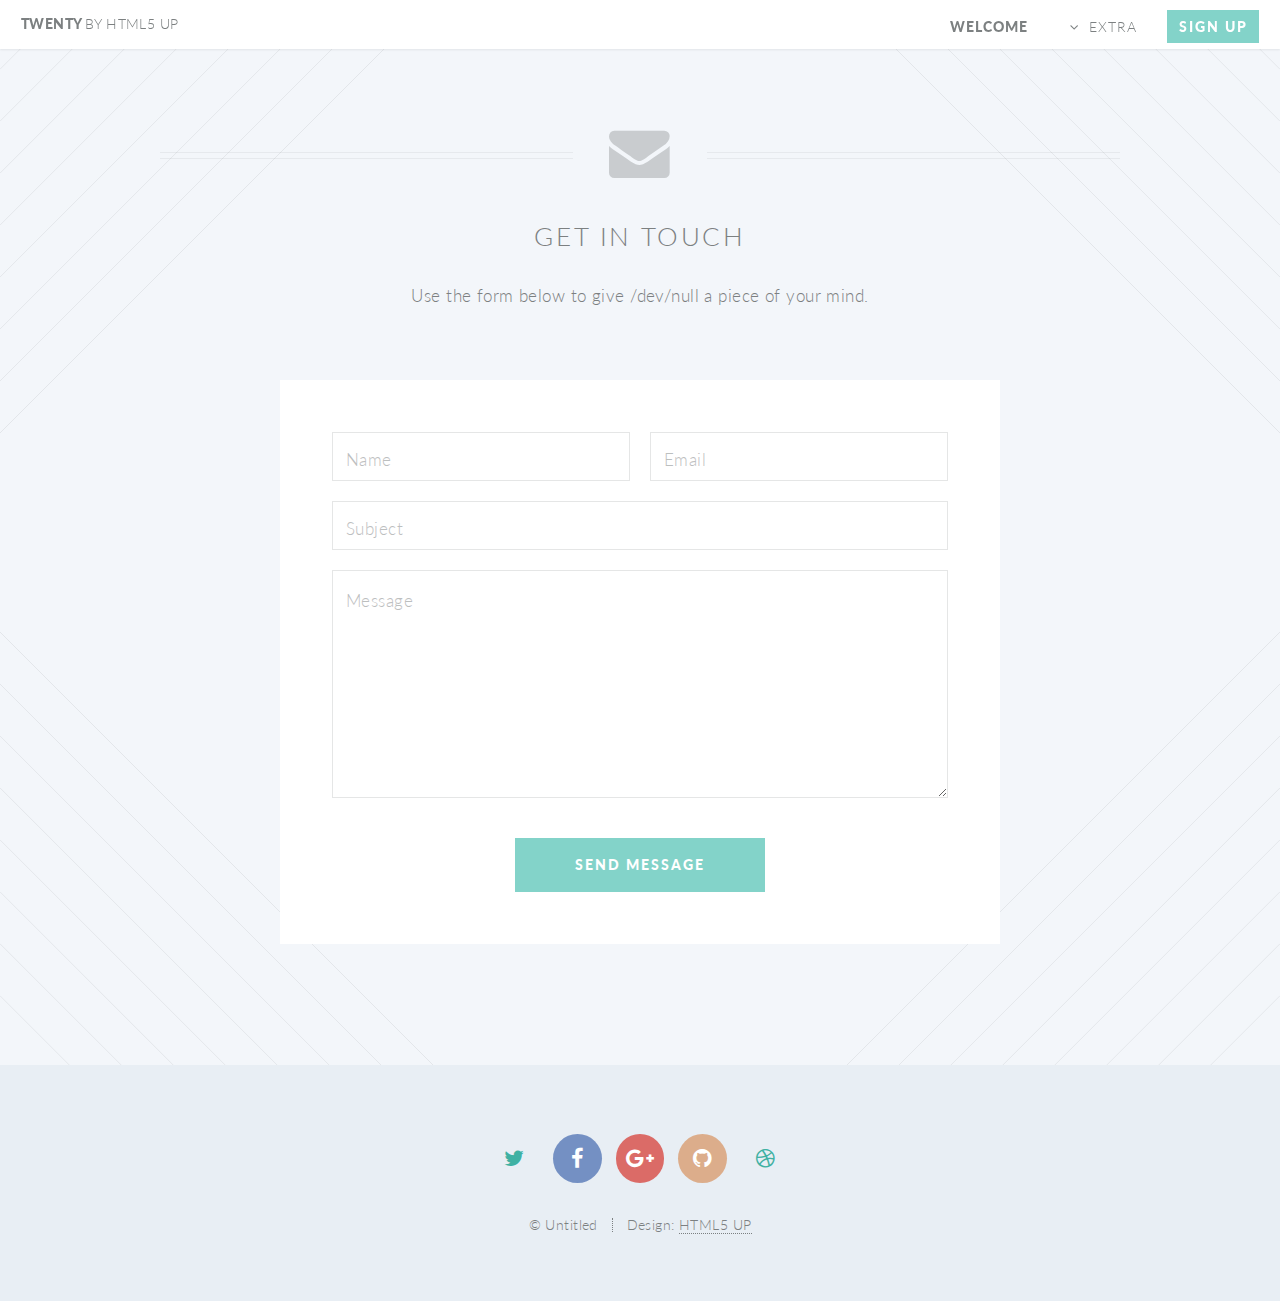
<file: contact.html>
<!DOCTYPE HTML>
<!--
	Twenty by HTML5 UP
	html5up.net | @ajlkn
	Free for personal and commercial use under the CCA 3.0 license (html5up.net/license)
-->
<html>
	<head>
		<title>Contact - Twenty by HTML5 UP</title>
		<meta charset="utf-8" />
		<meta name="viewport" content="width=device-width, initial-scale=1" />
		<!--[if lte IE 8]><script src="assets/js/ie/html5shiv.js"></script><![endif]-->
		<link rel="stylesheet" href="assets/css/main.css" />
		<!--[if lte IE 8]><link rel="stylesheet" href="assets/css/ie8.css" /><![endif]-->
		<!--[if lte IE 9]><link rel="stylesheet" href="assets/css/ie9.css" /><![endif]-->
	</head>
	<body class="contact">
		<div id="page-wrapper">

			<!-- Header -->
				<header id="header">
					<h1 id="logo"><a href="index.html">Twenty <span>by HTML5 UP</span></a></h1>
					<nav id="nav">
						<ul>
							<li class="current"><a href="index.html">Welcome</a></li>
							<li class="submenu">
								<a href="#">Extra</a>
								<ul>
									<li><a href="left-sidebar.html">Hobbies</a></li>
									<li><a href="right-sidebar.html">Right Sidebar</a></li>
								</ul>
							</li>
							<li><a href="#" class="button special">Sign Up</a></li>
						</ul>
					</nav>
				</header>

			<!-- Main -->
				<article id="main">

					<header class="special container">
						<span class="icon fa-envelope"></span>
						<h2><!--[-->Get In Touch<!--]--></h2>
						<p><!--[-->Use the form below to give /dev/null a piece of your mind.<!--]--></p>
					</header>

					<!-- One -->
						<section class="wrapper style4 special container 75%">

							<!-- Content -->
								<div class="content">
									<form>
										<div class="row 50%">
											<div class="6u 12u(mobile)">
												<input type="text" name="name" placeholder="Name" />
											</div>
											<div class="6u 12u(mobile)">
												<input type="text" name="email" placeholder="Email" />
											</div>
										</div>
										<div class="row 50%">
											<div class="12u">
												<input type="text" name="subject" placeholder="Subject" />
											</div>
										</div>
										<div class="row 50%">
											<div class="12u">
												<textarea name="message" placeholder="Message" rows="7"></textarea>
											</div>
										</div>
										<div class="row">
											<div class="12u">
												<ul class="buttons">
													<li><input type="submit" class="special" value="Send Message" /></li>
												</ul>
											</div>
										</div>
									</form>
								</div>

						</section>

				</article>

			<!-- Footer -->
				<footer id="footer">

					<ul class="icons">
						<li><a href="#" class="icon circle fa-twitter"><span class="label">Twitter</span></a></li>
						<li><a href="#" class="icon circle fa-facebook"><span class="label">Facebook</span></a></li>
						<li><a href="#" class="icon circle fa-google-plus"><span class="label">Google+</span></a></li>
						<li><a href="#" class="icon circle fa-github"><span class="label">Github</span></a></li>
						<li><a href="#" class="icon circle fa-dribbble"><span class="label">Dribbble</span></a></li>
					</ul>

					<ul class="copyright">
						<li>&copy; Untitled</li><li>Design: <a href="http://html5up.net">HTML5 UP</a></li>
					</ul>

				</footer>

		</div>

		<!-- Scripts -->
			<script src="assets/js/jquery.min.js"></script>
			<script src="assets/js/jquery.dropotron.min.js"></script>
			<script src="assets/js/jquery.scrolly.min.js"></script>
			<script src="assets/js/jquery.scrollgress.min.js"></script>
			<script src="assets/js/skel.min.js"></script>
			<script src="assets/js/util.js"></script>
			<!--[if lte IE 8]><script src="assets/js/ie/respond.min.js"></script><![endif]-->
			<script src="assets/js/main.js"></script>

	</body>
</html>
</file>
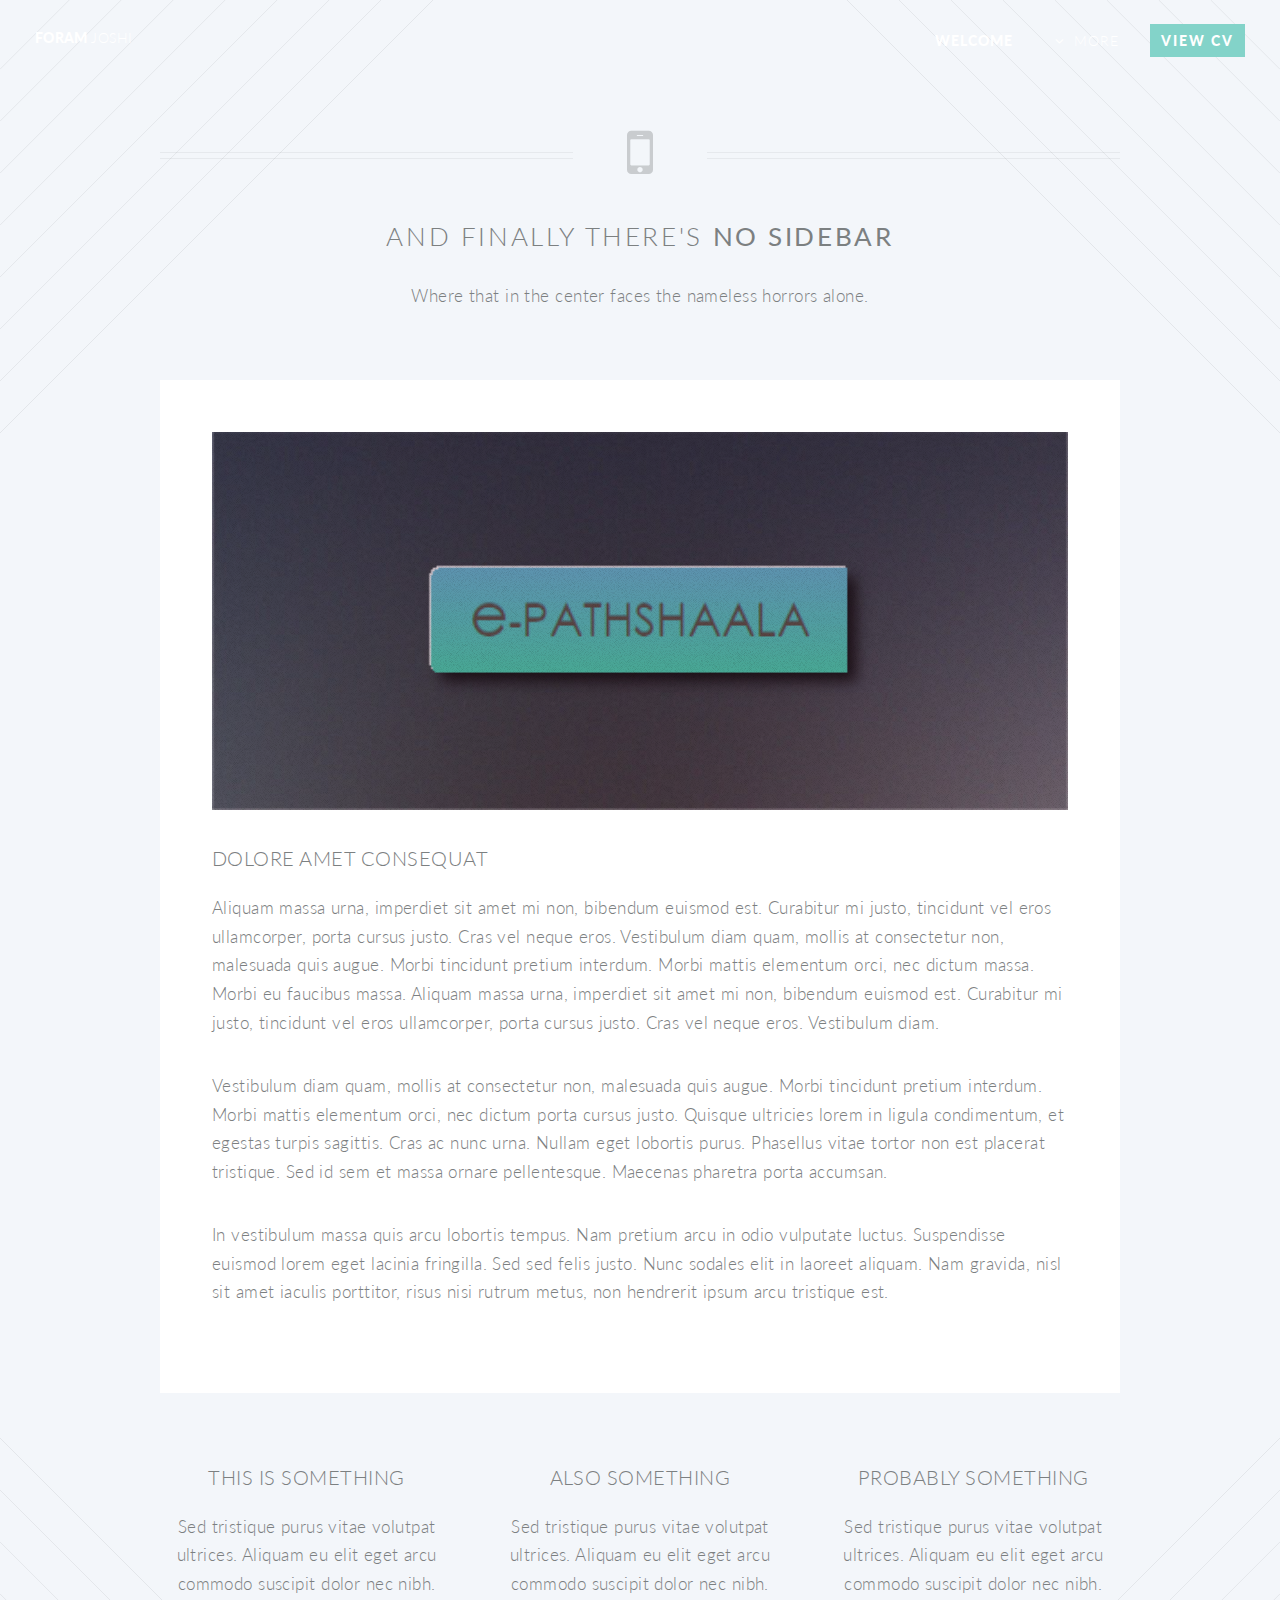
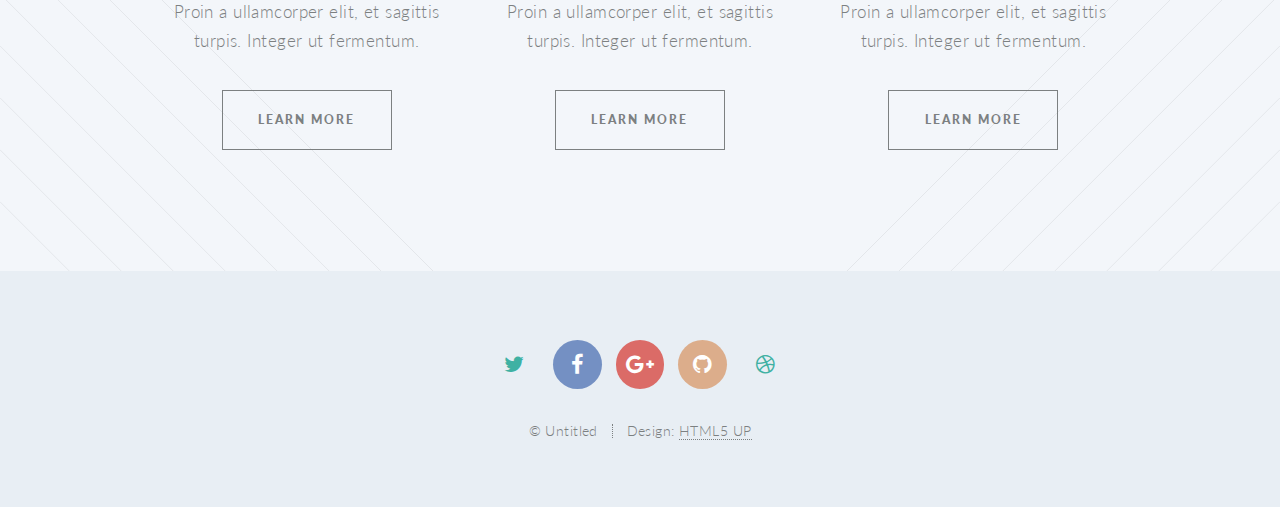
<file: no-sidebar.html>
<!DOCTYPE HTML>
<!--
	Twenty by HTML5 UP
	html5up.net | @ajlkn
	Free for personal and commercial use under the CCA 3.0 license (html5up.net/license)
-->
<html>
	<head>
		<title>FJ</title>
		<meta charset="utf-8" />
		<meta name="viewport" content="width=device-width, initial-scale=1" />
		<!--[if lte IE 8]><script src="assets/js/ie/html5shiv.js"></script><![endif]-->
		<link rel="stylesheet" href="assets/css/main.css" />
		<!--[if lte IE 8]><link rel="stylesheet" href="assets/css/ie8.css" /><![endif]-->
		<!--[if lte IE 9]><link rel="stylesheet" href="assets/css/ie9.css" /><![endif]-->
	</head>
	<body class="no-sidebar">
		<div id="page-wrapper">

			<!-- Header -->
				<header id="header" class="alt">
					<h1 id="logo"><a href="index.html">Foram <span>Joshi</span></a></h1>
					<nav id="nav">
						<ul>
							<li class="current"><a href="index.html">Welcome</a></li>
							<li class="submenu">
								<a href="#">More</a>
								<ul>
									<li><a href="left-sidebar.html">Hobbies</a></li>
									<li><a href="#contact">Contact</a></li>
								</ul>
							</li>
							<li><a href="cv.pdf" target="_blank" class="button special">View CV</a></li>
						</ul>
					</nav>
				</header>
			<!-- Main -->
				<article id="main">

					<header class="special container">
						<span class="icon fa-mobile"></span>
						<h2><!--[-->And finally there's<!--]--> <strong><!--[-->No Sidebar<!--]--></strong></h2>
						<p><!--[-->Where that in the center faces the nameless horrors alone.<!--]--></p>
					</header>

					<!-- One -->
						<section class="wrapper style4 container">

							<!-- Content -->
								<div class="content">
									<section>
										<a href="#" class="image featured"><img src="images/pic04.jpg" alt="" /></a>
										<header>
											<h3>Dolore Amet Consequat</h3>
										</header>
										<p>Aliquam massa urna, imperdiet sit amet mi non, bibendum euismod est. Curabitur mi justo, tincidunt vel eros ullamcorper, porta cursus justo. Cras vel neque eros. Vestibulum diam quam, mollis at consectetur non, malesuada quis augue. Morbi tincidunt pretium interdum. Morbi mattis elementum orci, nec dictum massa. Morbi eu faucibus massa. Aliquam massa urna, imperdiet sit amet mi non, bibendum euismod est. Curabitur mi justo, tincidunt vel eros ullamcorper, porta cursus justo. Cras vel neque eros. Vestibulum diam.</p>
										<p>Vestibulum diam quam, mollis at consectetur non, malesuada quis augue. Morbi tincidunt pretium interdum. Morbi mattis elementum orci, nec dictum porta cursus justo. Quisque ultricies lorem in ligula condimentum, et egestas turpis sagittis. Cras ac nunc urna. Nullam eget lobortis purus. Phasellus vitae tortor non est placerat tristique. Sed id sem et massa ornare pellentesque. Maecenas pharetra porta accumsan. </p>
										<p>In vestibulum massa quis arcu lobortis tempus. Nam pretium arcu in odio vulputate luctus. Suspendisse euismod lorem eget lacinia fringilla. Sed sed felis justo. Nunc sodales elit in laoreet aliquam. Nam gravida, nisl sit amet iaculis porttitor, risus nisi rutrum metus, non hendrerit ipsum arcu tristique est.</p>
									</section>
								</div>

						</section>

					<!-- Two -->
						<section class="wrapper style1 container special">
							<div class="row">
								<div class="4u 12u(narrower)">

									<section>
										<header>
											<h3><!--[-->This is Something<!--]--></h3>
										</header>
										<p>Sed tristique purus vitae volutpat ultrices. Aliquam eu elit eget arcu commodo suscipit dolor nec nibh. Proin a ullamcorper elit, et sagittis turpis. Integer ut fermentum.</p>
										<footer>
											<ul class="buttons">
												<li><a href="#" class="button small">Learn More</a></li>
											</ul>
										</footer>
									</section>

								</div>
								<div class="4u 12u(narrower)">

									<section>
										<header>
											<h3><!--[-->Also Something<!--]--></h3>
										</header>
										<p>Sed tristique purus vitae volutpat ultrices. Aliquam eu elit eget arcu commodo suscipit dolor nec nibh. Proin a ullamcorper elit, et sagittis turpis. Integer ut fermentum.</p>
										<footer>
											<ul class="buttons">
												<li><a href="#" class="button small">Learn More</a></li>
											</ul>
										</footer>
									</section>

								</div>
								<div class="4u 12u(narrower)">

									<section>
										<header>
											<h3><!--[-->Probably Something<!--]--></h3>
										</header>
										<p>Sed tristique purus vitae volutpat ultrices. Aliquam eu elit eget arcu commodo suscipit dolor nec nibh. Proin a ullamcorper elit, et sagittis turpis. Integer ut fermentum.</p>
										<footer>
											<ul class="buttons">
												<li><a href="#" class="button small">Learn More</a></li>
											</ul>
										</footer>
									</section>

								</div>
							</div>
						</section>

				</article>

			<!-- Footer -->
				<footer id="footer">

					<ul class="icons">
						<li><a href="#" class="icon circle fa-twitter"><span class="label">Twitter</span></a></li>
						<li><a href="#" class="icon circle fa-facebook"><span class="label">Facebook</span></a></li>
						<li><a href="#" class="icon circle fa-google-plus"><span class="label">Google+</span></a></li>
						<li><a href="#" class="icon circle fa-github"><span class="label">Github</span></a></li>
						<li><a href="#" class="icon circle fa-dribbble"><span class="label">Dribbble</span></a></li>
					</ul>

					<ul class="copyright">
						<li>&copy; Untitled</li><li>Design: <a href="http://html5up.net">HTML5 UP</a></li>
					</ul>

				</footer>

		</div>

		<!-- Scripts -->
			<script src="assets/js/jquery.min.js"></script>
			<script src="assets/js/jquery.dropotron.min.js"></script>
			<script src="assets/js/jquery.scrolly.min.js"></script>
			<script src="assets/js/jquery.scrollgress.min.js"></script>
			<script src="assets/js/skel.min.js"></script>
			<script src="assets/js/util.js"></script>
			<!--[if lte IE 8]><script src="assets/js/ie/respond.min.js"></script><![endif]-->
			<script src="assets/js/main.js"></script>

	</body>
</html>
</file>
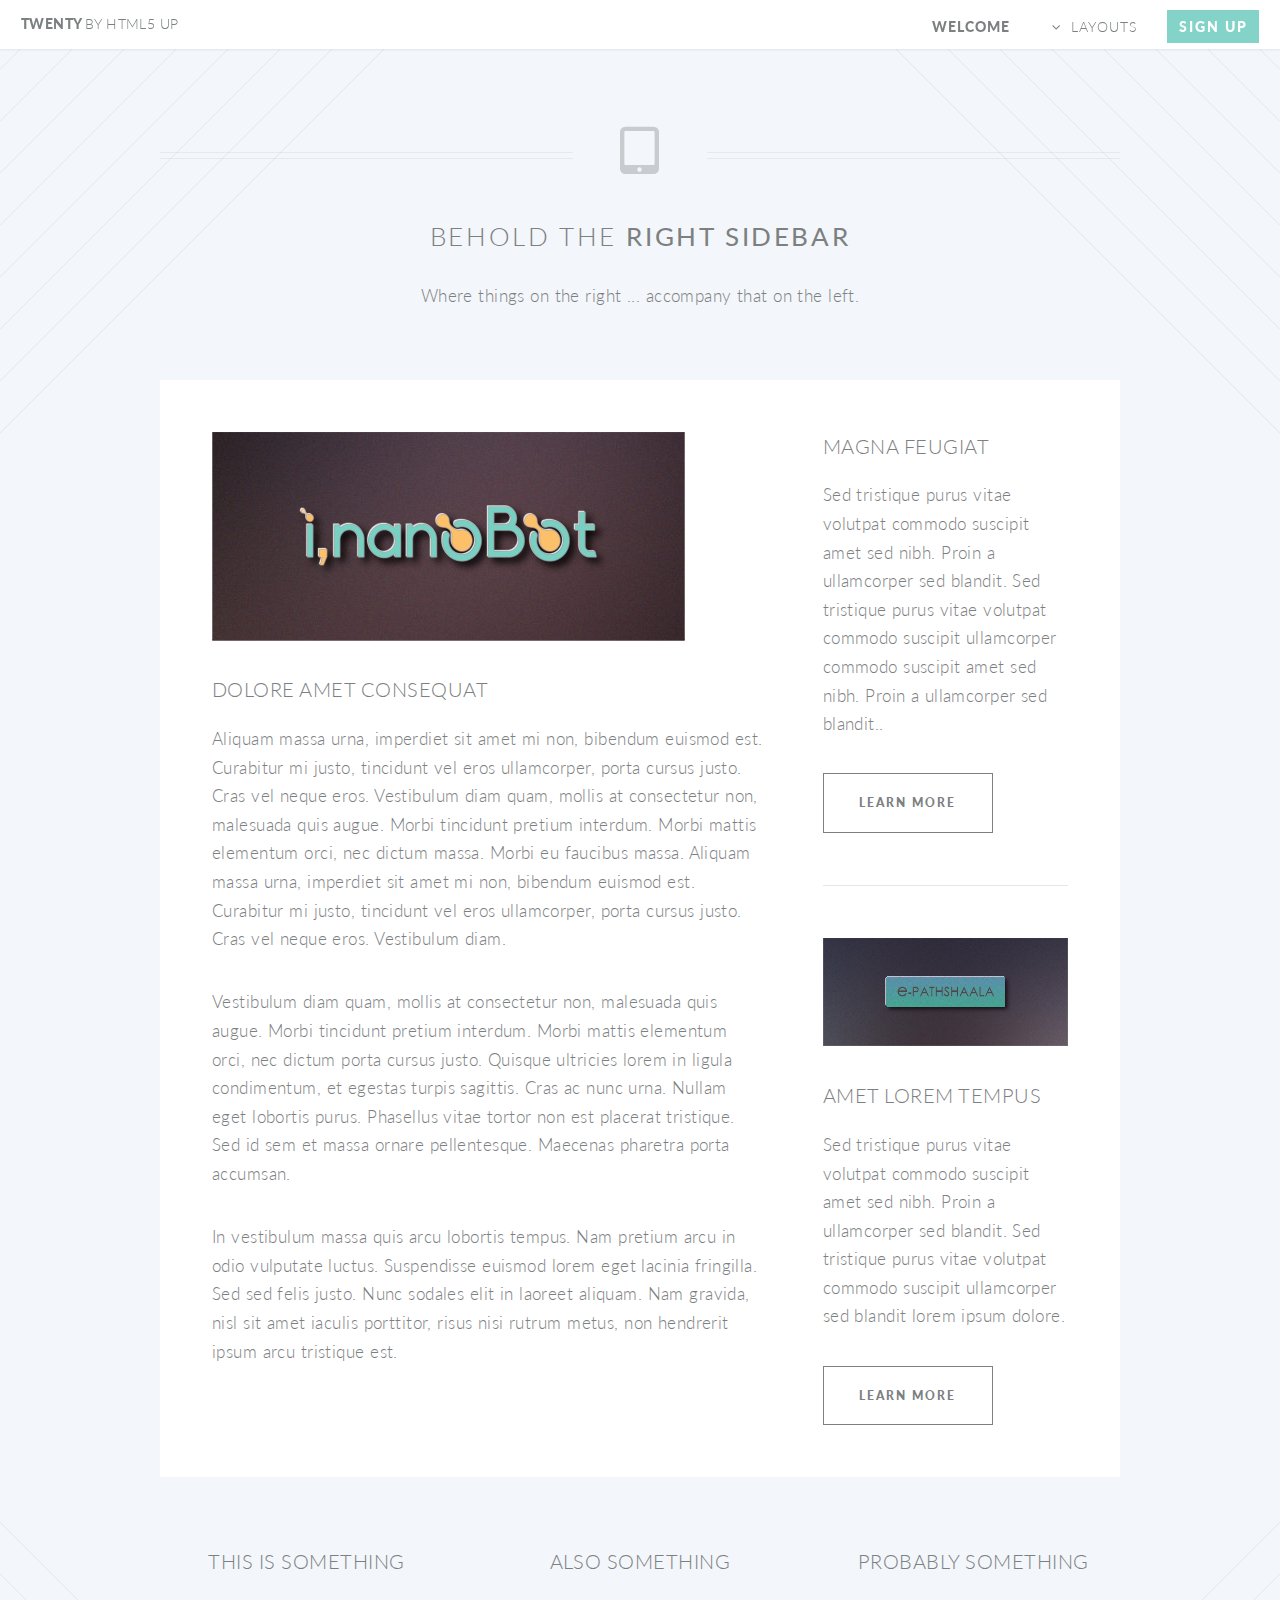
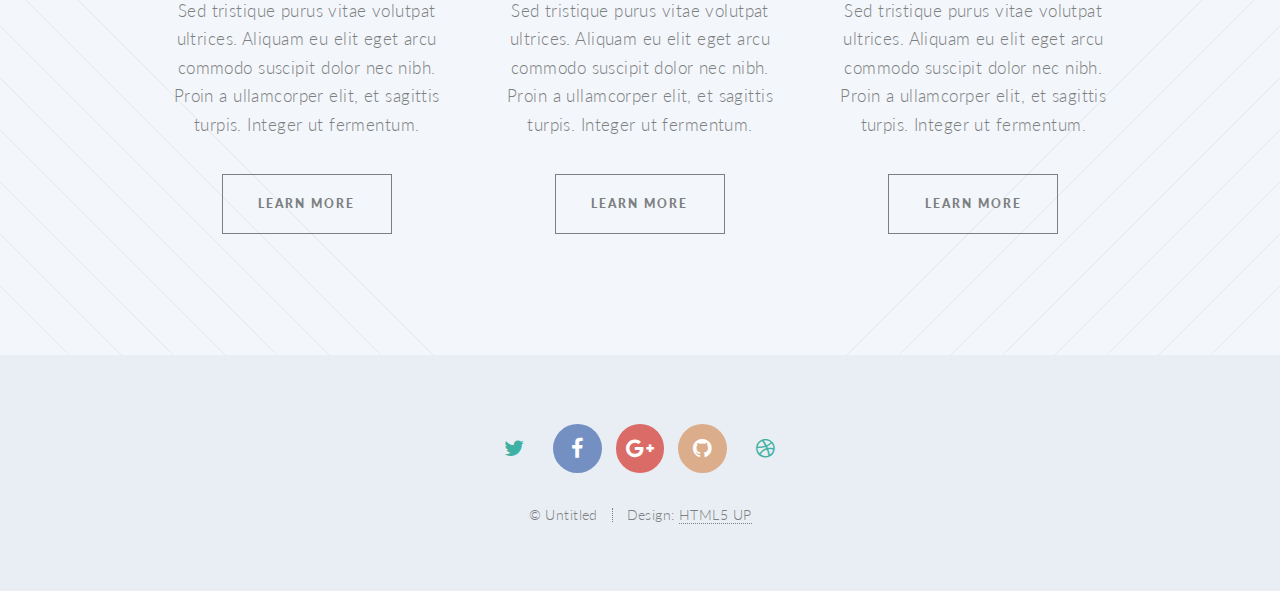
<file: right-sidebar.html>
<!DOCTYPE HTML>
<!--
	Twenty by HTML5 UP
	html5up.net | @ajlkn
	Free for personal and commercial use under the CCA 3.0 license (html5up.net/license)
-->
<html>
	<head>
		<title>Right Sidebar - Twenty by HTML5 UP</title>
		<meta charset="utf-8" />
		<meta name="viewport" content="width=device-width, initial-scale=1" />
		<!--[if lte IE 8]><script src="assets/js/ie/html5shiv.js"></script><![endif]-->
		<link rel="stylesheet" href="assets/css/main.css" />
		<!--[if lte IE 8]><link rel="stylesheet" href="assets/css/ie8.css" /><![endif]-->
		<!--[if lte IE 9]><link rel="stylesheet" href="assets/css/ie9.css" /><![endif]-->
	</head>
	<body class="right-sidebar">
		<div id="page-wrapper">

			<!-- Header -->
				<header id="header">
					<h1 id="logo"><a href="index.html">Twenty <span>by HTML5 UP</span></a></h1>
					<nav id="nav">
						<ul>
							<li class="current"><a href="index.html">Welcome</a></li>
							<li class="submenu">
								<a href="#">Layouts</a>
								<ul>
									<li><a href="left-sidebar.html">Left Sidebar</a></li>
									<li><a href="right-sidebar.html">Right Sidebar</a></li>
									<li><a href="no-sidebar.html">No Sidebar</a></li>
									<li><a href="contact.html">Contact</a></li>
									<li class="submenu">
										<a href="#">Submenu</a>
										<ul>
											<li><a href="#">Dolore Sed</a></li>
											<li><a href="#">Consequat</a></li>
											<li><a href="#">Lorem Magna</a></li>
											<li><a href="#">Sed Magna</a></li>
											<li><a href="#">Ipsum Nisl</a></li>
										</ul>
									</li>
								</ul>
							</li>
							<li><a href="#" class="button special">Sign Up</a></li>
						</ul>
					</nav>
				</header>

			<!-- Main -->
				<article id="main">

					<header class="special container">
						<span class="icon fa-tablet"></span>
						<h2><!--[-->Behold the<!--]--> <strong><!--[-->Right Sidebar<!--]--></strong></h2>
						<p><!--[-->Where things on the right ... accompany that on the left.<!--]--></p>
					</header>

					<!-- One -->
						<section class="wrapper style4 container">

							<div class="row 150%">
								<div class="8u 12u(narrower)">

									<!-- Content -->
										<div class="content">
											<section>
												<img src="images/pic03.jpg" alt="" class="image featured"/>
												<header>
													<h3>Dolore Amet Consequat</h3>
												</header>
												<p>Aliquam massa urna, imperdiet sit amet mi non, bibendum euismod est. Curabitur mi justo, tincidunt vel eros ullamcorper, porta cursus justo. Cras vel neque eros. Vestibulum diam quam, mollis at consectetur non, malesuada quis augue. Morbi tincidunt pretium interdum. Morbi mattis elementum orci, nec dictum massa. Morbi eu faucibus massa. Aliquam massa urna, imperdiet sit amet mi non, bibendum euismod est. Curabitur mi justo, tincidunt vel eros ullamcorper, porta cursus justo. Cras vel neque eros. Vestibulum diam.</p>
												<p>Vestibulum diam quam, mollis at consectetur non, malesuada quis augue. Morbi tincidunt pretium interdum. Morbi mattis elementum orci, nec dictum porta cursus justo. Quisque ultricies lorem in ligula condimentum, et egestas turpis sagittis. Cras ac nunc urna. Nullam eget lobortis purus. Phasellus vitae tortor non est placerat tristique. Sed id sem et massa ornare pellentesque. Maecenas pharetra porta accumsan. </p>
												<p>In vestibulum massa quis arcu lobortis tempus. Nam pretium arcu in odio vulputate luctus. Suspendisse euismod lorem eget lacinia fringilla. Sed sed felis justo. Nunc sodales elit in laoreet aliquam. Nam gravida, nisl sit amet iaculis porttitor, risus nisi rutrum metus, non hendrerit ipsum arcu tristique est.</p>
											</section>
										</div>

								</div>
								<div class="4u 12u(narrower)">

									<!-- Sidebar -->
										<div class="sidebar">
											<section>
												<header>
													<h3>Magna Feugiat</h3>
												</header>
												<p>Sed tristique purus vitae volutpat commodo suscipit amet sed nibh. Proin a ullamcorper sed blandit. Sed tristique purus vitae volutpat commodo suscipit ullamcorper commodo suscipit amet sed nibh. Proin a ullamcorper sed blandit..</p>
												<footer>
													<ul class="buttons">
														<li><a href="#" class="button small">Learn More</a></li>
													</ul>
												</footer>
											</section>

											<section>
												<a href="#" class="image featured"><img src="images/pic04.jpg" alt="" /></a>
												<header>
													<h3>Amet Lorem Tempus</h3>
												</header>
												<p>Sed tristique purus vitae volutpat commodo suscipit amet sed nibh. Proin a ullamcorper sed blandit. Sed tristique purus vitae volutpat commodo suscipit ullamcorper sed blandit lorem ipsum dolore.</p>
												<footer>
													<ul class="buttons">
														<li><a href="#" class="button small">Learn More</a></li>
													</ul>
												</footer>
											</section>
										</div>

								</div>
							</div>
						</section>

					<!-- Two -->
						<section class="wrapper style1 container special">
							<div class="row">
								<div class="4u 12u(narrower)">

									<section>
										<header>
											<h3><!--[-->This is Something<!--]--></h3>
										</header>
										<p>Sed tristique purus vitae volutpat ultrices. Aliquam eu elit eget arcu commodo suscipit dolor nec nibh. Proin a ullamcorper elit, et sagittis turpis. Integer ut fermentum.</p>
										<footer>
											<ul class="buttons">
												<li><a href="#" class="button small">Learn More</a></li>
											</ul>
										</footer>
									</section>

								</div>
								<div class="4u 12u(narrower)">

									<section>
										<header>
											<h3><!--[-->Also Something<!--]--></h3>
										</header>
										<p>Sed tristique purus vitae volutpat ultrices. Aliquam eu elit eget arcu commodo suscipit dolor nec nibh. Proin a ullamcorper elit, et sagittis turpis. Integer ut fermentum.</p>
										<footer>
											<ul class="buttons">
												<li><a href="#" class="button small">Learn More</a></li>
											</ul>
										</footer>
									</section>

								</div>
								<div class="4u 12u(narrower)">

									<section>
										<header>
											<h3><!--[-->Probably Something<!--]--></h3>
										</header>
										<p>Sed tristique purus vitae volutpat ultrices. Aliquam eu elit eget arcu commodo suscipit dolor nec nibh. Proin a ullamcorper elit, et sagittis turpis. Integer ut fermentum.</p>
										<footer>
											<ul class="buttons">
												<li><a href="#" class="button small">Learn More</a></li>
											</ul>
										</footer>
									</section>

								</div>
							</div>
						</section>

				</article>

			<!-- Footer -->
				<footer id="footer">

					<ul class="icons">
						<li><a href="#" class="icon circle fa-twitter"><span class="label">Twitter</span></a></li>
						<li><a href="#" class="icon circle fa-facebook"><span class="label">Facebook</span></a></li>
						<li><a href="#" class="icon circle fa-google-plus"><span class="label">Google+</span></a></li>
						<li><a href="#" class="icon circle fa-github"><span class="label">Github</span></a></li>
						<li><a href="#" class="icon circle fa-dribbble"><span class="label">Dribbble</span></a></li>
					</ul>

					<ul class="copyright">
						<li>&copy; Untitled</li><li>Design: <a href="http://html5up.net">HTML5 UP</a></li>
					</ul>

				</footer>

		</div>

		<!-- Scripts -->
			<script src="assets/js/jquery.min.js"></script>
			<script src="assets/js/jquery.dropotron.min.js"></script>
			<script src="assets/js/jquery.scrolly.min.js"></script>
			<script src="assets/js/jquery.scrollgress.min.js"></script>
			<script src="assets/js/skel.min.js"></script>
			<script src="assets/js/util.js"></script>
			<!--[if lte IE 8]><script src="assets/js/ie/respond.min.js"></script><![endif]-->
			<script src="assets/js/main.js"></script>

	</body>
</html>
</file>
<file: assets/css/ie8.css>
/*
	Twenty by HTML5 UP
	html5up.net | @ajlkn
	Free for personal and commercial use under the CCA 3.0 license (html5up.net/license)
*/

/* Section/Article */

	section > .last-child, section.last-child,
	article > .last-child,
	article.last-child {
		margin-bottom: 0;
	}

/* Banner */

	#banner {
		background-image: url("../../images/banner.jpg");
		background-repeat: no-repeat;
		background-size: cover;
		background-position: auto;
		-ms-behavior: url("assets/js/ie/backgroundsize.min.htc");
	}

		#banner .inner {
			background: #341b2b;
		}

/* CTA */

	#cta {
		background-image: url("../../images/banner.jpg");
		background-repeat: no-repeat;
		background-size: cover;
		background-position: auto;
		-ms-behavior: url("assets/js/ie/backgroundsize.min.htc");
	}
</file>
<file: assets/css/ie9.css>
/*
	Twenty by HTML5 UP
	html5up.net | @ajlkn
	Free for personal and commercial use under the CCA 3.0 license (html5up.net/license)
*/

/* Banner */

	#banner .inner {
		opacity: 1.0;
	}
</file>
<file: assets/css/main.css>
@import url("font-awesome.min.css");
@import url("https://fonts.googleapis.com/css?family=Lato:300,400,900");

/*
	Twenty by HTML5 UP
	html5up.net | @ajlkn
	Free for personal and commercial use under the CCA 3.0 license (html5up.net/license)
*/

/* Reset */

	html, body, div, span, applet, object, iframe, h1, h2, h3, h4, h5, h6, p, blockquote, pre, a, abbr, acronym, address, big, cite, code, del, dfn, em, img, ins, kbd, q, s, samp, small, strike, strong, sub, sup, tt, var, b, u, i, center, dl, dt, dd, ol, ul, li, fieldset, form, label, legend, table, caption, tbody, tfoot, thead, tr, th, td, article, aside, canvas, details, embed, figure, figcaption, footer, header, hgroup, menu, nav, output, ruby, section, summary, time, mark, audio, video {
		margin: 0;
		padding: 0;
		border: 0;
		font-size: 100%;
		font: inherit;
		vertical-align: baseline;
	}

	article, aside, details, figcaption, figure, footer, header, hgroup, menu, nav, section {
		display: block;
	}

	body {
		line-height: 1;
	}

	ol, ul {
		list-style: none;
	}

	blockquote, q {
		quotes: none;
	}

	blockquote:before, blockquote:after, q:before, q:after {
		content: '';
		content: none;
	}

	table {
		border-collapse: collapse;
		border-spacing: 0;
	}

	body {
		-webkit-text-size-adjust: none;
	}

/* Box Model */

	*, *:before, *:after {
		-moz-box-sizing: border-box;
		-webkit-box-sizing: border-box;
		box-sizing: border-box;
	}

/* Containers */

	.container {
		margin-left: auto;
		margin-right: auto;
	}

	.container.\31 25\25 {
		width: 100%;
		max-width: 1750px;
		min-width: 1400px;
	}

	.container.\37 5\25 {
		width: 1050px;
	}

	.container.\35 0\25 {
		width: 700px;
	}

	.container.\32 5\25 {
		width: 350px;
	}

	.container {
		width: 1400px;
	}

	@media screen and (max-width: 1680px) {

		.container.\31 25\25 {
			width: 100%;
			max-width: 1500px;
			min-width: 1200px;
		}

		.container.\37 5\25 {
			width: 900px;
		}

		.container.\35 0\25 {
			width: 600px;
		}

		.container.\32 5\25 {
			width: 300px;
		}

		.container {
			width: 1200px;
		}

	}

	@media screen and (max-width: 1280px) {

		.container.\31 25\25 {
			width: 100%;
			max-width: 1200px;
			min-width: 960px;
		}

		.container.\37 5\25 {
			width: 720px;
		}

		.container.\35 0\25 {
			width: 480px;
		}

		.container.\32 5\25 {
			width: 240px;
		}

		.container {
			width: 960px;
		}

	}

	@media screen and (max-width: 980px) {

		.container.\31 25\25 {
			width: 100%;
			max-width: 118.75%;
			min-width: 95%;
		}

		.container.\37 5\25 {
			width: 71.25%;
		}

		.container.\35 0\25 {
			width: 47.5%;
		}

		.container.\32 5\25 {
			width: 23.75%;
		}

		.container {
			width: 95%;
		}

	}

	@media screen and (max-width: 840px) {

		.container.\31 25\25 {
			width: 100%;
			max-width: 118.75%;
			min-width: 95%;
		}

		.container.\37 5\25 {
			width: 71.25%;
		}

		.container.\35 0\25 {
			width: 47.5%;
		}

		.container.\32 5\25 {
			width: 23.75%;
		}

		.container {
			width: 95% !important;
		}

	}

	@media screen and (max-width: 736px) {

		.container.\31 25\25 {
			width: 100%;
			max-width: 125%;
			min-width: 100%;
		}

		.container.\37 5\25 {
			width: 75%;
		}

		.container.\35 0\25 {
			width: 50%;
		}

		.container.\32 5\25 {
			width: 25%;
		}

		.container {
			width: 100% !important;
		}

	}

/* Grid */

	.row {
		border-bottom: solid 1px transparent;
		-moz-box-sizing: border-box;
		-webkit-box-sizing: border-box;
		box-sizing: border-box;
	}

	.row > * {
		float: left;
		-moz-box-sizing: border-box;
		-webkit-box-sizing: border-box;
		box-sizing: border-box;
	}

	.row:after, .row:before {
		content: '';
		display: block;
		clear: both;
		height: 0;
	}

	.row.uniform > * > :first-child {
		margin-top: 0;
	}

	.row.uniform > * > :last-child {
		margin-bottom: 0;
	}

	.row.\30 \25 > * {
		padding: 0px 0 0 0px;
	}

	.row.\30 \25 {
		margin: 0px 0 -1px 0px;
	}

	.row.uniform.\30 \25 > * {
		padding: 0px 0 0 0px;
	}

	.row.uniform.\30 \25 {
		margin: 0px 0 -1px 0px;
	}

	.row > * {
		padding: 50px 0 0 50px;
	}

	.row {
		margin: -50px 0 -1px -50px;
	}

	.row.uniform > * {
		padding: 50px 0 0 50px;
	}

	.row.uniform {
		margin: -50px 0 -1px -50px;
	}

	.row.\32 00\25 > * {
		padding: 100px 0 0 100px;
	}

	.row.\32 00\25 {
		margin: -100px 0 -1px -100px;
	}

	.row.uniform.\32 00\25 > * {
		padding: 100px 0 0 100px;
	}

	.row.uniform.\32 00\25 {
		margin: -100px 0 -1px -100px;
	}

	.row.\31 50\25 > * {
		padding: 75px 0 0 75px;
	}

	.row.\31 50\25 {
		margin: -75px 0 -1px -75px;
	}

	.row.uniform.\31 50\25 > * {
		padding: 75px 0 0 75px;
	}

	.row.uniform.\31 50\25 {
		margin: -75px 0 -1px -75px;
	}

	.row.\35 0\25 > * {
		padding: 25px 0 0 25px;
	}

	.row.\35 0\25 {
		margin: -25px 0 -1px -25px;
	}

	.row.uniform.\35 0\25 > * {
		padding: 25px 0 0 25px;
	}

	.row.uniform.\35 0\25 {
		margin: -25px 0 -1px -25px;
	}

	.row.\32 5\25 > * {
		padding: 12.5px 0 0 12.5px;
	}

	.row.\32 5\25 {
		margin: -12.5px 0 -1px -12.5px;
	}

	.row.uniform.\32 5\25 > * {
		padding: 12.5px 0 0 12.5px;
	}

	.row.uniform.\32 5\25 {
		margin: -12.5px 0 -1px -12.5px;
	}

	.\31 2u, .\31 2u\24 {
		width: 100%;
		clear: none;
		margin-left: 0;
	}

	.\31 1u, .\31 1u\24 {
		width: 91.6666666667%;
		clear: none;
		margin-left: 0;
	}

	.\31 0u, .\31 0u\24 {
		width: 83.3333333333%;
		clear: none;
		margin-left: 0;
	}

	.\39 u, .\39 u\24 {
		width: 75%;
		clear: none;
		margin-left: 0;
	}

	.\38 u, .\38 u\24 {
		width: 66.6666666667%;
		clear: none;
		margin-left: 0;
	}

	.\37 u, .\37 u\24 {
		width: 58.3333333333%;
		clear: none;
		margin-left: 0;
	}

	.\36 u, .\36 u\24 {
		width: 50%;
		clear: none;
		margin-left: 0;
	}

	.\35 u, .\35 u\24 {
		width: 41.6666666667%;
		clear: none;
		margin-left: 0;
	}

	.\34 u, .\34 u\24 {
		width: 33.3333333333%;
		clear: none;
		margin-left: 0;
	}

	.\33 u, .\33 u\24 {
		width: 25%;
		clear: none;
		margin-left: 0;
	}

	.\32 u, .\32 u\24 {
		width: 16.6666666667%;
		clear: none;
		margin-left: 0;
	}

	.\31 u, .\31 u\24 {
		width: 8.3333333333%;
		clear: none;
		margin-left: 0;
	}

	.\31 2u\24 + *,
	.\31 1u\24 + *,
	.\31 0u\24 + *,
	.\39 u\24 + *,
	.\38 u\24 + *,
	.\37 u\24 + *,
	.\36 u\24 + *,
	.\35 u\24 + *,
	.\34 u\24 + *,
	.\33 u\24 + *,
	.\32 u\24 + *,
	.\31 u\24 + * {
		clear: left;
	}

	.\-11u {
		margin-left: 91.66667%;
	}

	.\-10u {
		margin-left: 83.33333%;
	}

	.\-9u {
		margin-left: 75%;
	}

	.\-8u {
		margin-left: 66.66667%;
	}

	.\-7u {
		margin-left: 58.33333%;
	}

	.\-6u {
		margin-left: 50%;
	}

	.\-5u {
		margin-left: 41.66667%;
	}

	.\-4u {
		margin-left: 33.33333%;
	}

	.\-3u {
		margin-left: 25%;
	}

	.\-2u {
		margin-left: 16.66667%;
	}

	.\-1u {
		margin-left: 8.33333%;
	}

	@media screen and (max-width: 1680px) {

		.row > * {
			padding: 40px 0 0 40px;
		}

		.row {
			margin: -40px 0 -1px -40px;
		}

		.row.uniform > * {
			padding: 40px 0 0 40px;
		}

		.row.uniform {
			margin: -40px 0 -1px -40px;
		}

		.row.\32 00\25 > * {
			padding: 80px 0 0 80px;
		}

		.row.\32 00\25 {
			margin: -80px 0 -1px -80px;
		}

		.row.uniform.\32 00\25 > * {
			padding: 80px 0 0 80px;
		}

		.row.uniform.\32 00\25 {
			margin: -80px 0 -1px -80px;
		}

		.row.\31 50\25 > * {
			padding: 60px 0 0 60px;
		}

		.row.\31 50\25 {
			margin: -60px 0 -1px -60px;
		}

		.row.uniform.\31 50\25 > * {
			padding: 60px 0 0 60px;
		}

		.row.uniform.\31 50\25 {
			margin: -60px 0 -1px -60px;
		}

		.row.\35 0\25 > * {
			padding: 20px 0 0 20px;
		}

		.row.\35 0\25 {
			margin: -20px 0 -1px -20px;
		}

		.row.uniform.\35 0\25 > * {
			padding: 20px 0 0 20px;
		}

		.row.uniform.\35 0\25 {
			margin: -20px 0 -1px -20px;
		}

		.row.\32 5\25 > * {
			padding: 10px 0 0 10px;
		}

		.row.\32 5\25 {
			margin: -10px 0 -1px -10px;
		}

		.row.uniform.\32 5\25 > * {
			padding: 10px 0 0 10px;
		}

		.row.uniform.\32 5\25 {
			margin: -10px 0 -1px -10px;
		}

		.\31 2u\28wide\29, .\31 2u\24\28wide\29 {
			width: 100%;
			clear: none;
			margin-left: 0;
		}

		.\31 1u\28wide\29, .\31 1u\24\28wide\29 {
			width: 91.6666666667%;
			clear: none;
			margin-left: 0;
		}

		.\31 0u\28wide\29, .\31 0u\24\28wide\29 {
			width: 83.3333333333%;
			clear: none;
			margin-left: 0;
		}

		.\39 u\28wide\29, .\39 u\24\28wide\29 {
			width: 75%;
			clear: none;
			margin-left: 0;
		}

		.\38 u\28wide\29, .\38 u\24\28wide\29 {
			width: 66.6666666667%;
			clear: none;
			margin-left: 0;
		}

		.\37 u\28wide\29, .\37 u\24\28wide\29 {
			width: 58.3333333333%;
			clear: none;
			margin-left: 0;
		}

		.\36 u\28wide\29, .\36 u\24\28wide\29 {
			width: 50%;
			clear: none;
			margin-left: 0;
		}

		.\35 u\28wide\29, .\35 u\24\28wide\29 {
			width: 41.6666666667%;
			clear: none;
			margin-left: 0;
		}

		.\34 u\28wide\29, .\34 u\24\28wide\29 {
			width: 33.3333333333%;
			clear: none;
			margin-left: 0;
		}

		.\33 u\28wide\29, .\33 u\24\28wide\29 {
			width: 25%;
			clear: none;
			margin-left: 0;
		}

		.\32 u\28wide\29, .\32 u\24\28wide\29 {
			width: 16.6666666667%;
			clear: none;
			margin-left: 0;
		}

		.\31 u\28wide\29, .\31 u\24\28wide\29 {
			width: 8.3333333333%;
			clear: none;
			margin-left: 0;
		}

		.\31 2u\24\28wide\29 + *,
		.\31 1u\24\28wide\29 + *,
		.\31 0u\24\28wide\29 + *,
		.\39 u\24\28wide\29 + *,
		.\38 u\24\28wide\29 + *,
		.\37 u\24\28wide\29 + *,
		.\36 u\24\28wide\29 + *,
		.\35 u\24\28wide\29 + *,
		.\34 u\24\28wide\29 + *,
		.\33 u\24\28wide\29 + *,
		.\32 u\24\28wide\29 + *,
		.\31 u\24\28wide\29 + * {
			clear: left;
		}

		.\-11u\28wide\29 {
			margin-left: 91.66667%;
		}

		.\-10u\28wide\29 {
			margin-left: 83.33333%;
		}

		.\-9u\28wide\29 {
			margin-left: 75%;
		}

		.\-8u\28wide\29 {
			margin-left: 66.66667%;
		}

		.\-7u\28wide\29 {
			margin-left: 58.33333%;
		}

		.\-6u\28wide\29 {
			margin-left: 50%;
		}

		.\-5u\28wide\29 {
			margin-left: 41.66667%;
		}

		.\-4u\28wide\29 {
			margin-left: 33.33333%;
		}

		.\-3u\28wide\29 {
			margin-left: 25%;
		}

		.\-2u\28wide\29 {
			margin-left: 16.66667%;
		}

		.\-1u\28wide\29 {
			margin-left: 8.33333%;
		}

	}

	@media screen and (max-width: 1280px) {

		.row > * {
			padding: 40px 0 0 40px;
		}

		.row {
			margin: -40px 0 -1px -40px;
		}

		.row.uniform > * {
			padding: 40px 0 0 40px;
		}

		.row.uniform {
			margin: -40px 0 -1px -40px;
		}

		.row.\32 00\25 > * {
			padding: 80px 0 0 80px;
		}

		.row.\32 00\25 {
			margin: -80px 0 -1px -80px;
		}

		.row.uniform.\32 00\25 > * {
			padding: 80px 0 0 80px;
		}

		.row.uniform.\32 00\25 {
			margin: -80px 0 -1px -80px;
		}

		.row.\31 50\25 > * {
			padding: 60px 0 0 60px;
		}

		.row.\31 50\25 {
			margin: -60px 0 -1px -60px;
		}

		.row.uniform.\31 50\25 > * {
			padding: 60px 0 0 60px;
		}

		.row.uniform.\31 50\25 {
			margin: -60px 0 -1px -60px;
		}

		.row.\35 0\25 > * {
			padding: 20px 0 0 20px;
		}

		.row.\35 0\25 {
			margin: -20px 0 -1px -20px;
		}

		.row.uniform.\35 0\25 > * {
			padding: 20px 0 0 20px;
		}

		.row.uniform.\35 0\25 {
			margin: -20px 0 -1px -20px;
		}

		.row.\32 5\25 > * {
			padding: 10px 0 0 10px;
		}

		.row.\32 5\25 {
			margin: -10px 0 -1px -10px;
		}

		.row.uniform.\32 5\25 > * {
			padding: 10px 0 0 10px;
		}

		.row.uniform.\32 5\25 {
			margin: -10px 0 -1px -10px;
		}

		.\31 2u\28normal\29, .\31 2u\24\28normal\29 {
			width: 100%;
			clear: none;
			margin-left: 0;
		}

		.\31 1u\28normal\29, .\31 1u\24\28normal\29 {
			width: 91.6666666667%;
			clear: none;
			margin-left: 0;
		}

		.\31 0u\28normal\29, .\31 0u\24\28normal\29 {
			width: 83.3333333333%;
			clear: none;
			margin-left: 0;
		}

		.\39 u\28normal\29, .\39 u\24\28normal\29 {
			width: 75%;
			clear: none;
			margin-left: 0;
		}

		.\38 u\28normal\29, .\38 u\24\28normal\29 {
			width: 66.6666666667%;
			clear: none;
			margin-left: 0;
		}

		.\37 u\28normal\29, .\37 u\24\28normal\29 {
			width: 58.3333333333%;
			clear: none;
			margin-left: 0;
		}

		.\36 u\28normal\29, .\36 u\24\28normal\29 {
			width: 50%;
			clear: none;
			margin-left: 0;
		}

		.\35 u\28normal\29, .\35 u\24\28normal\29 {
			width: 41.6666666667%;
			clear: none;
			margin-left: 0;
		}

		.\34 u\28normal\29, .\34 u\24\28normal\29 {
			width: 33.3333333333%;
			clear: none;
			margin-left: 0;
		}

		.\33 u\28normal\29, .\33 u\24\28normal\29 {
			width: 25%;
			clear: none;
			margin-left: 0;
		}

		.\32 u\28normal\29, .\32 u\24\28normal\29 {
			width: 16.6666666667%;
			clear: none;
			margin-left: 0;
		}

		.\31 u\28normal\29, .\31 u\24\28normal\29 {
			width: 8.3333333333%;
			clear: none;
			margin-left: 0;
		}

		.\31 2u\24\28normal\29 + *,
		.\31 1u\24\28normal\29 + *,
		.\31 0u\24\28normal\29 + *,
		.\39 u\24\28normal\29 + *,
		.\38 u\24\28normal\29 + *,
		.\37 u\24\28normal\29 + *,
		.\36 u\24\28normal\29 + *,
		.\35 u\24\28normal\29 + *,
		.\34 u\24\28normal\29 + *,
		.\33 u\24\28normal\29 + *,
		.\32 u\24\28normal\29 + *,
		.\31 u\24\28normal\29 + * {
			clear: left;
		}

		.\-11u\28normal\29 {
			margin-left: 91.66667%;
		}

		.\-10u\28normal\29 {
			margin-left: 83.33333%;
		}

		.\-9u\28normal\29 {
			margin-left: 75%;
		}

		.\-8u\28normal\29 {
			margin-left: 66.66667%;
		}

		.\-7u\28normal\29 {
			margin-left: 58.33333%;
		}

		.\-6u\28normal\29 {
			margin-left: 50%;
		}

		.\-5u\28normal\29 {
			margin-left: 41.66667%;
		}

		.\-4u\28normal\29 {
			margin-left: 33.33333%;
		}

		.\-3u\28normal\29 {
			margin-left: 25%;
		}

		.\-2u\28normal\29 {
			margin-left: 16.66667%;
		}

		.\-1u\28normal\29 {
			margin-left: 8.33333%;
		}

	}

	@media screen and (max-width: 980px) {

		.row > * {
			padding: 30px 0 0 30px;
		}

		.row {
			margin: -30px 0 -1px -30px;
		}

		.row.uniform > * {
			padding: 30px 0 0 30px;
		}

		.row.uniform {
			margin: -30px 0 -1px -30px;
		}

		.row.\32 00\25 > * {
			padding: 60px 0 0 60px;
		}

		.row.\32 00\25 {
			margin: -60px 0 -1px -60px;
		}

		.row.uniform.\32 00\25 > * {
			padding: 60px 0 0 60px;
		}

		.row.uniform.\32 00\25 {
			margin: -60px 0 -1px -60px;
		}

		.row.\31 50\25 > * {
			padding: 45px 0 0 45px;
		}

		.row.\31 50\25 {
			margin: -45px 0 -1px -45px;
		}

		.row.uniform.\31 50\25 > * {
			padding: 45px 0 0 45px;
		}

		.row.uniform.\31 50\25 {
			margin: -45px 0 -1px -45px;
		}

		.row.\35 0\25 > * {
			padding: 15px 0 0 15px;
		}

		.row.\35 0\25 {
			margin: -15px 0 -1px -15px;
		}

		.row.uniform.\35 0\25 > * {
			padding: 15px 0 0 15px;
		}

		.row.uniform.\35 0\25 {
			margin: -15px 0 -1px -15px;
		}

		.row.\32 5\25 > * {
			padding: 7.5px 0 0 7.5px;
		}

		.row.\32 5\25 {
			margin: -7.5px 0 -1px -7.5px;
		}

		.row.uniform.\32 5\25 > * {
			padding: 7.5px 0 0 7.5px;
		}

		.row.uniform.\32 5\25 {
			margin: -7.5px 0 -1px -7.5px;
		}

		.\31 2u\28narrow\29, .\31 2u\24\28narrow\29 {
			width: 100%;
			clear: none;
			margin-left: 0;
		}

		.\31 1u\28narrow\29, .\31 1u\24\28narrow\29 {
			width: 91.6666666667%;
			clear: none;
			margin-left: 0;
		}

		.\31 0u\28narrow\29, .\31 0u\24\28narrow\29 {
			width: 83.3333333333%;
			clear: none;
			margin-left: 0;
		}

		.\39 u\28narrow\29, .\39 u\24\28narrow\29 {
			width: 75%;
			clear: none;
			margin-left: 0;
		}

		.\38 u\28narrow\29, .\38 u\24\28narrow\29 {
			width: 66.6666666667%;
			clear: none;
			margin-left: 0;
		}

		.\37 u\28narrow\29, .\37 u\24\28narrow\29 {
			width: 58.3333333333%;
			clear: none;
			margin-left: 0;
		}

		.\36 u\28narrow\29, .\36 u\24\28narrow\29 {
			width: 50%;
			clear: none;
			margin-left: 0;
		}

		.\35 u\28narrow\29, .\35 u\24\28narrow\29 {
			width: 41.6666666667%;
			clear: none;
			margin-left: 0;
		}

		.\34 u\28narrow\29, .\34 u\24\28narrow\29 {
			width: 33.3333333333%;
			clear: none;
			margin-left: 0;
		}

		.\33 u\28narrow\29, .\33 u\24\28narrow\29 {
			width: 25%;
			clear: none;
			margin-left: 0;
		}

		.\32 u\28narrow\29, .\32 u\24\28narrow\29 {
			width: 16.6666666667%;
			clear: none;
			margin-left: 0;
		}

		.\31 u\28narrow\29, .\31 u\24\28narrow\29 {
			width: 8.3333333333%;
			clear: none;
			margin-left: 0;
		}

		.\31 2u\24\28narrow\29 + *,
		.\31 1u\24\28narrow\29 + *,
		.\31 0u\24\28narrow\29 + *,
		.\39 u\24\28narrow\29 + *,
		.\38 u\24\28narrow\29 + *,
		.\37 u\24\28narrow\29 + *,
		.\36 u\24\28narrow\29 + *,
		.\35 u\24\28narrow\29 + *,
		.\34 u\24\28narrow\29 + *,
		.\33 u\24\28narrow\29 + *,
		.\32 u\24\28narrow\29 + *,
		.\31 u\24\28narrow\29 + * {
			clear: left;
		}

		.\-11u\28narrow\29 {
			margin-left: 91.66667%;
		}

		.\-10u\28narrow\29 {
			margin-left: 83.33333%;
		}

		.\-9u\28narrow\29 {
			margin-left: 75%;
		}

		.\-8u\28narrow\29 {
			margin-left: 66.66667%;
		}

		.\-7u\28narrow\29 {
			margin-left: 58.33333%;
		}

		.\-6u\28narrow\29 {
			margin-left: 50%;
		}

		.\-5u\28narrow\29 {
			margin-left: 41.66667%;
		}

		.\-4u\28narrow\29 {
			margin-left: 33.33333%;
		}

		.\-3u\28narrow\29 {
			margin-left: 25%;
		}

		.\-2u\28narrow\29 {
			margin-left: 16.66667%;
		}

		.\-1u\28narrow\29 {
			margin-left: 8.33333%;
		}

	}

	@media screen and (max-width: 840px) {

		.row > * {
			padding: 30px 0 0 30px;
		}

		.row {
			margin: -30px 0 -1px -30px;
		}

		.row.uniform > * {
			padding: 30px 0 0 30px;
		}

		.row.uniform {
			margin: -30px 0 -1px -30px;
		}

		.row.\32 00\25 > * {
			padding: 60px 0 0 60px;
		}

		.row.\32 00\25 {
			margin: -60px 0 -1px -60px;
		}

		.row.uniform.\32 00\25 > * {
			padding: 60px 0 0 60px;
		}

		.row.uniform.\32 00\25 {
			margin: -60px 0 -1px -60px;
		}

		.row.\31 50\25 > * {
			padding: 45px 0 0 45px;
		}

		.row.\31 50\25 {
			margin: -45px 0 -1px -45px;
		}

		.row.uniform.\31 50\25 > * {
			padding: 45px 0 0 45px;
		}

		.row.uniform.\31 50\25 {
			margin: -45px 0 -1px -45px;
		}

		.row.\35 0\25 > * {
			padding: 15px 0 0 15px;
		}

		.row.\35 0\25 {
			margin: -15px 0 -1px -15px;
		}

		.row.uniform.\35 0\25 > * {
			padding: 15px 0 0 15px;
		}

		.row.uniform.\35 0\25 {
			margin: -15px 0 -1px -15px;
		}

		.row.\32 5\25 > * {
			padding: 7.5px 0 0 7.5px;
		}

		.row.\32 5\25 {
			margin: -7.5px 0 -1px -7.5px;
		}

		.row.uniform.\32 5\25 > * {
			padding: 7.5px 0 0 7.5px;
		}

		.row.uniform.\32 5\25 {
			margin: -7.5px 0 -1px -7.5px;
		}

		.\31 2u\28narrower\29, .\31 2u\24\28narrower\29 {
			width: 100%;
			clear: none;
			margin-left: 0;
		}

		.\31 1u\28narrower\29, .\31 1u\24\28narrower\29 {
			width: 91.6666666667%;
			clear: none;
			margin-left: 0;
		}

		.\31 0u\28narrower\29, .\31 0u\24\28narrower\29 {
			width: 83.3333333333%;
			clear: none;
			margin-left: 0;
		}

		.\39 u\28narrower\29, .\39 u\24\28narrower\29 {
			width: 75%;
			clear: none;
			margin-left: 0;
		}

		.\38 u\28narrower\29, .\38 u\24\28narrower\29 {
			width: 66.6666666667%;
			clear: none;
			margin-left: 0;
		}

		.\37 u\28narrower\29, .\37 u\24\28narrower\29 {
			width: 58.3333333333%;
			clear: none;
			margin-left: 0;
		}

		.\36 u\28narrower\29, .\36 u\24\28narrower\29 {
			width: 50%;
			clear: none;
			margin-left: 0;
		}

		.\35 u\28narrower\29, .\35 u\24\28narrower\29 {
			width: 41.6666666667%;
			clear: none;
			margin-left: 0;
		}

		.\34 u\28narrower\29, .\34 u\24\28narrower\29 {
			width: 33.3333333333%;
			clear: none;
			margin-left: 0;
		}

		.\33 u\28narrower\29, .\33 u\24\28narrower\29 {
			width: 25%;
			clear: none;
			margin-left: 0;
		}

		.\32 u\28narrower\29, .\32 u\24\28narrower\29 {
			width: 16.6666666667%;
			clear: none;
			margin-left: 0;
		}

		.\31 u\28narrower\29, .\31 u\24\28narrower\29 {
			width: 8.3333333333%;
			clear: none;
			margin-left: 0;
		}

		.\31 2u\24\28narrower\29 + *,
		.\31 1u\24\28narrower\29 + *,
		.\31 0u\24\28narrower\29 + *,
		.\39 u\24\28narrower\29 + *,
		.\38 u\24\28narrower\29 + *,
		.\37 u\24\28narrower\29 + *,
		.\36 u\24\28narrower\29 + *,
		.\35 u\24\28narrower\29 + *,
		.\34 u\24\28narrower\29 + *,
		.\33 u\24\28narrower\29 + *,
		.\32 u\24\28narrower\29 + *,
		.\31 u\24\28narrower\29 + * {
			clear: left;
		}

		.\-11u\28narrower\29 {
			margin-left: 91.66667%;
		}

		.\-10u\28narrower\29 {
			margin-left: 83.33333%;
		}

		.\-9u\28narrower\29 {
			margin-left: 75%;
		}

		.\-8u\28narrower\29 {
			margin-left: 66.66667%;
		}

		.\-7u\28narrower\29 {
			margin-left: 58.33333%;
		}

		.\-6u\28narrower\29 {
			margin-left: 50%;
		}

		.\-5u\28narrower\29 {
			margin-left: 41.66667%;
		}

		.\-4u\28narrower\29 {
			margin-left: 33.33333%;
		}

		.\-3u\28narrower\29 {
			margin-left: 25%;
		}

		.\-2u\28narrower\29 {
			margin-left: 16.66667%;
		}

		.\-1u\28narrower\29 {
			margin-left: 8.33333%;
		}

	}

	@media screen and (max-width: 736px) {

		.row > * {
			padding: 30px 0 0 30px;
		}

		.row {
			margin: -30px 0 -1px -30px;
		}

		.row.uniform > * {
			padding: 30px 0 0 30px;
		}

		.row.uniform {
			margin: -30px 0 -1px -30px;
		}

		.row.\32 00\25 > * {
			padding: 60px 0 0 60px;
		}

		.row.\32 00\25 {
			margin: -60px 0 -1px -60px;
		}

		.row.uniform.\32 00\25 > * {
			padding: 60px 0 0 60px;
		}

		.row.uniform.\32 00\25 {
			margin: -60px 0 -1px -60px;
		}

		.row.\31 50\25 > * {
			padding: 45px 0 0 45px;
		}

		.row.\31 50\25 {
			margin: -45px 0 -1px -45px;
		}

		.row.uniform.\31 50\25 > * {
			padding: 45px 0 0 45px;
		}

		.row.uniform.\31 50\25 {
			margin: -45px 0 -1px -45px;
		}

		.row.\35 0\25 > * {
			padding: 15px 0 0 15px;
		}

		.row.\35 0\25 {
			margin: -15px 0 -1px -15px;
		}

		.row.uniform.\35 0\25 > * {
			padding: 15px 0 0 15px;
		}

		.row.uniform.\35 0\25 {
			margin: -15px 0 -1px -15px;
		}

		.row.\32 5\25 > * {
			padding: 7.5px 0 0 7.5px;
		}

		.row.\32 5\25 {
			margin: -7.5px 0 -1px -7.5px;
		}

		.row.uniform.\32 5\25 > * {
			padding: 7.5px 0 0 7.5px;
		}

		.row.uniform.\32 5\25 {
			margin: -7.5px 0 -1px -7.5px;
		}

		.\31 2u\28mobile\29, .\31 2u\24\28mobile\29 {
			width: 100%;
			clear: none;
			margin-left: 0;
		}

		.\31 1u\28mobile\29, .\31 1u\24\28mobile\29 {
			width: 91.6666666667%;
			clear: none;
			margin-left: 0;
		}

		.\31 0u\28mobile\29, .\31 0u\24\28mobile\29 {
			width: 83.3333333333%;
			clear: none;
			margin-left: 0;
		}

		.\39 u\28mobile\29, .\39 u\24\28mobile\29 {
			width: 75%;
			clear: none;
			margin-left: 0;
		}

		.\38 u\28mobile\29, .\38 u\24\28mobile\29 {
			width: 66.6666666667%;
			clear: none;
			margin-left: 0;
		}

		.\37 u\28mobile\29, .\37 u\24\28mobile\29 {
			width: 58.3333333333%;
			clear: none;
			margin-left: 0;
		}

		.\36 u\28mobile\29, .\36 u\24\28mobile\29 {
			width: 50%;
			clear: none;
			margin-left: 0;
		}

		.\35 u\28mobile\29, .\35 u\24\28mobile\29 {
			width: 41.6666666667%;
			clear: none;
			margin-left: 0;
		}

		.\34 u\28mobile\29, .\34 u\24\28mobile\29 {
			width: 33.3333333333%;
			clear: none;
			margin-left: 0;
		}

		.\33 u\28mobile\29, .\33 u\24\28mobile\29 {
			width: 25%;
			clear: none;
			margin-left: 0;
		}

		.\32 u\28mobile\29, .\32 u\24\28mobile\29 {
			width: 16.6666666667%;
			clear: none;
			margin-left: 0;
		}

		.\31 u\28mobile\29, .\31 u\24\28mobile\29 {
			width: 8.3333333333%;
			clear: none;
			margin-left: 0;
		}

		.\31 2u\24\28mobile\29 + *,
		.\31 1u\24\28mobile\29 + *,
		.\31 0u\24\28mobile\29 + *,
		.\39 u\24\28mobile\29 + *,
		.\38 u\24\28mobile\29 + *,
		.\37 u\24\28mobile\29 + *,
		.\36 u\24\28mobile\29 + *,
		.\35 u\24\28mobile\29 + *,
		.\34 u\24\28mobile\29 + *,
		.\33 u\24\28mobile\29 + *,
		.\32 u\24\28mobile\29 + *,
		.\31 u\24\28mobile\29 + * {
			clear: left;
		}

		.\-11u\28mobile\29 {
			margin-left: 91.66667%;
		}

		.\-10u\28mobile\29 {
			margin-left: 83.33333%;
		}

		.\-9u\28mobile\29 {
			margin-left: 75%;
		}

		.\-8u\28mobile\29 {
			margin-left: 66.66667%;
		}

		.\-7u\28mobile\29 {
			margin-left: 58.33333%;
		}

		.\-6u\28mobile\29 {
			margin-left: 50%;
		}

		.\-5u\28mobile\29 {
			margin-left: 41.66667%;
		}

		.\-4u\28mobile\29 {
			margin-left: 33.33333%;
		}

		.\-3u\28mobile\29 {
			margin-left: 25%;
		}

		.\-2u\28mobile\29 {
			margin-left: 16.66667%;
		}

		.\-1u\28mobile\29 {
			margin-left: 8.33333%;
		}

	}

/* Basic */

	body {
		background: #f3f6fa;
	}

		body.is-loading *, body.is-loading *:before, body.is-loading *:after {
			-moz-animation: none !important;
			-webkit-animation: none !important;
			-ms-animation: none !important;
			animation: none !important;
			-moz-transition: none !important;
			-webkit-transition: none !important;
			-ms-transition: none !important;
			transition: none !important;
		}

	body, input, select, textarea {
		color: #7c8081;
		font-family: 'Lato', sans-serif;
		font-size: 15pt;
		font-weight: 300;
		letter-spacing: 0.025em;
		line-height: 1.75em;
	}

	a {
		-moz-transition: color 0.2s ease-in-out, border-color 0.2s ease-in-out, background-color 0.2s ease-in-out;
		-webkit-transition: color 0.2s ease-in-out, border-color 0.2s ease-in-out, background-color 0.2s ease-in-out;
		-ms-transition: color 0.2s ease-in-out, border-color 0.2s ease-in-out, background-color 0.2s ease-in-out;
		transition: color 0.2s ease-in-out, border-color 0.2s ease-in-out, background-color 0.2s ease-in-out;
		color: #3fb1a3;
		text-decoration: none;
		border-bottom: dotted 1px;
	}

		a:hover {
			border-bottom-color: transparent;
		}

	strong, b {
		font-weight: 400;
	}

	p, ul, ol, dl, table, blockquote {
		margin: 0 0 2em 0;
	}

	h1, h2, h3, h4, h5, h6 {
		color: inherit;
		font-weight: 300;
		line-height: 1.75em;
		margin-bottom: 1em;
		text-transform: uppercase;
	}

		h1 a, h2 a, h3 a, h4 a, h5 a, h6 a {
			color: inherit;
			text-decoration: none;
			border: 0;
		}

	h2 {
		font-size: 1.5em;
		letter-spacing: 0.1em;
	}

	h3 {
		font-size: 1.15em;
		letter-spacing: 0.025em;
	}

	sub {
		font-size: 0.8em;
		position: relative;
		top: 0.5em;
	}

	sup {
		font-size: 0.8em;
		position: relative;
		top: -0.5em;
	}

	hr {
		border-top: solid 1px rgba(124, 128, 129, 0.2);
		border: 0;
		margin-bottom: 1.5em;
	}

	blockquote {
		border-left: solid 0.5em rgba(124, 128, 129, 0.2);
		font-style: italic;
		padding: 1em 0 1em 2em;
	}

/* Section/Article */

	section.special, article.special {
		text-align: center;
	}

	header.major {
		padding-bottom: 2em;
	}

	header.special {
		margin-bottom: 5em;
		padding-top: 7em;
		position: relative;
		text-align: center;
	}

		header.special:before, header.special:after {
			border-bottom: solid 1.5px;
			border-top: solid 1.5px;
			content: '';
			height: 7px;
			opacity: 0.1;
			position: absolute;
			top: 1.75em;
			width: 43%;
		}

		header.special:before {
			left: 0;
		}

		header.special:after {
			right: 0;
		}

		header.special h2 {
			margin-bottom: 0;
		}

		header.special h2 + p {
			margin-bottom: 0;
			padding-top: 1.5em;
		}

		header.special .icon {
			cursor: default;
			height: 7em;
			left: 0;
			position: absolute;
			text-align: center;
			top: 1em;
			width: 100%;
		}

			header.special .icon:before {
				font-size: 3.5em;
				opacity: 0.35;
			}

	footer > :last-child {
		margin-bottom: 0;
	}

	footer.major {
		padding-top: 3em;
	}

/* Form */

	input[type="text"],
	input[type="password"],
	input[type="email"],
	textarea {
		-moz-transition: background-color 0.2s ease-in-out, border-color 0.2s ease-in-out;
		-webkit-transition: background-color 0.2s ease-in-out, border-color 0.2s ease-in-out;
		-ms-transition: background-color 0.2s ease-in-out, border-color 0.2s ease-in-out;
		transition: background-color 0.2s ease-in-out, border-color 0.2s ease-in-out;
		-moz-appearance: none;
		-webkit-appearance: none;
		-ms-appearance: none;
		appearance: none;
		background: none;
		border: solid 1px rgba(124, 128, 129, 0.2);
		color: inherit;
		display: block;
		padding: 0.75em;
		text-decoration: none;
		width: 100%;
		outline: 0;
	}

		input[type="text"]:focus,
		input[type="password"]:focus,
		input[type="email"]:focus,
		textarea:focus {
			border-color: #83d3c9;
		}

	input[type="text"],
	input[type="password"],
	input[type="email"] {
		line-height: 1em;
	}

	::-webkit-input-placeholder {
		color: inherit;
		opacity: 0.5;
		position: relative;
		top: 3px;
	}

	:-moz-placeholder {
		color: inherit;
		opacity: 0.5;
	}

	::-moz-placeholder {
		color: inherit;
		opacity: 0.5;
	}

	:-ms-input-placeholder {
		color: inherit;
		opacity: 0.5;
	}

	.formerize-placeholder {
		color: rgba(124, 128, 129, 0.5) !important;
	}

/* Image2 */
	.image2 {
		border: 0;
		position: relative;
	}

		.image2:before {
			content: '';
			height: 100%;
			left: 0;
			position: absolute;
			top: 0;
			width: 100%;
		}
		
		.image2  a:hover {
			display: block;
		}

		.image2.fit {
			display: block;
		}

			.image2.fit img {
				display: block;
				width: 100%;
			}

		.image2.featured {
			display: block;
			margin: 0 0 2em 0;
		}

			.image2.featured img {
				display: block;
				width: 100%;
			}
			
/* Image */

	.image {
		border: 0;
		position: relative;
	}

		.image:before {
			background: url("images/overlay.png");
			content: '';
			height: 100%;
			left: 0;
			position: absolute;
			top: 0;
			width: 100%;
		}

		.image.fit {
			display: block;
		}

			.image.fit img {
				display: block;
				width: 100%;
			}

		.image.featured {
			display: block;
			margin: 0 0 2em 0;
		}

			.image.featured img {
				display: block;
				width: 100%;
			}

/* Icon */

	.icon {
		text-decoration: none;
		position: relative;
	}

		.icon:before {
			-moz-osx-font-smoothing: grayscale;
			-webkit-font-smoothing: antialiased;
			font-family: FontAwesome;
			font-style: normal;
			font-weight: normal;
			text-transform: none !important;
		}

		.icon.circle {
			-moz-transition: all 0.2s ease-in-out;
			-webkit-transition: all 0.2s ease-in-out;
			-ms-transition: all 0.2s ease-in-out;
			transition: all 0.2s ease-in-out;
			border: 0;
			border-radius: 100%;
			display: inline-block;
			font-size: 1.25em;
			height: 2.25em;
			left: 0;
			line-height: 2.25em;
			text-align: center;
			text-decoration: none;
			top: 0;
			width: 2.25em;
		}

			.icon.circle:hover {
				top: -0.2em;
			}

			.icon.circle.fa-linkedin {
				background: #70aecd;
				color: #fff;
			}

				.icon.circle.fa-linkedin:hover {
					background: #7fb7d2;
				}

			.icon.circle.fa-facebook {
				background: #7490c3;
				color: #fff;
			}

				.icon.circle.fa-facebook:hover {
					background: #829bc9;
				}
				

			.icon.circle.fa-google-plus {
				background: #db6b67;
				color: #fff;
			}

				.icon.circle.fa-google-plus:hover {
					background: #df7b77;
				}

			.icon.circle.fa-github {
				background: #dcad8b;
				color: #fff;
			}

				.icon.circle.fa-github:hover {
					background: #e1b89b;
				}

			.icon.circle.fa-500px {
				background: #da83ae;
				color: #fff;
			}

				.icon.circle.fa-500px:hover {
					background: #df93b8;
				}

		.icon.featured {
			cursor: default;
			display: block;
			margin: 0 0 1.5em 0;
			opacity: 0.35;
			text-align: center;
		}

			.icon.featured:before {
				font-size: 5em;
				line-height: 1em;
			}

		.icon > .label {
			display: none;
		}

/* List */

	ol.default {
		list-style: decimal;
		padding-left: 1.25em;
	}

		ol.default li {
			padding-left: 0.25em;
		}

	ul.default {
		list-style: disc;
		padding-left: 1em;
	}

		ul.default li {
			padding-left: 0.5em;
		}

	ul.icons {
		cursor: default;
	}

		ul.icons li {
			display: inline-block;
			line-height: 1em;
			padding-left: 0.5em;
		}

			ul.icons li:first-child {
				padding-left: 0;
			}

	ul.featured-icons {
		cursor: default;
		margin: -0.75em 0 0 0;
		opacity: 0.35;
		overflow: hidden;
		position: relative;
	}

		ul.featured-icons li {
			display: block;
			float: left;
			text-align: center;
			width: 50%;
		}

			ul.featured-icons li .icon {
				display: inline-block;
				font-size: 6.25em;
				height: 1.25em;
				line-height: 1.25em;
				width: 1em;
			}

	ul.buttons {
		cursor: default;
	}

		ul.buttons:last-child {
			margin-bottom: 0;
		}

		ul.buttons li {
			display: inline-block;
			padding: 0 0 0 1.5em;
		}

			ul.buttons li:first-child {
				padding: 0;
			}

		ul.buttons.vertical li {
			display: block;
			padding: 1.5em 0 0 0;
		}

			ul.buttons.vertical li:first-child {
				padding: 0;
			}

/* Table */

	table {
		width: 100%;
	}

		table.default {
			width: 100%;
		}

			table.default tbody tr {
				border-bottom: solid 1px rgba(124, 128, 129, 0.2);
			}

			table.default td {
				padding: 0.5em 1em 0.5em 1em;
			}

			table.default th {
				font-weight: 400;
				padding: 0.5em 1em 0.5em 1em;
				text-align: left;
			}

			table.default thead {
				background: #7c8081;
				color: #fff;
			}

/* Button */

	input[type="button"],
	input[type="submit"],
	input[type="reset"],
	.button {
		-moz-appearance: none;
		-webkit-appearance: none;
		-ms-appearance: none;
		appearance: none;
		-moz-transition: color 0.2s ease-in-out, border-color 0.2s ease-in-out, background-color 0.2s ease-in-out;
		-webkit-transition: color 0.2s ease-in-out, border-color 0.2s ease-in-out, background-color 0.2s ease-in-out;
		-ms-transition: color 0.2s ease-in-out, border-color 0.2s ease-in-out, background-color 0.2s ease-in-out;
		transition: color 0.2s ease-in-out, border-color 0.2s ease-in-out, background-color 0.2s ease-in-out;
		background: none;
		border: solid 1px;
		color: inherit;
		cursor: pointer;
		display: inline-block;
		font-size: 0.8em;
		font-weight: 900;
		letter-spacing: 2px;
		min-width: 18em;
		padding: 0 0.75em;
		line-height: 3.75em;
		text-align: center;
		text-decoration: none;
		text-transform: uppercase;
	}

		input[type="button"]:hover,
		input[type="submit"]:hover,
		input[type="reset"]:hover,
		.button:hover {
			background: rgba(188, 202, 206, 0.15);
			border-color: inherit;
		}

		input[type="button"].special,
		input[type="submit"].special,
		input[type="reset"].special,
		.button.special {
			background: #83d3c9;
			border-color: #83d3c9;
			color: #fff !important;
		}

			input[type="button"].special:hover,
			input[type="submit"].special:hover,
			input[type="reset"].special:hover,
			.button.special:hover {
				background: #96dad1 !important;
				border-color: #96dad1 !important;
			}

		input[type="button"].fit,
		input[type="submit"].fit,
		input[type="reset"].fit,
		.button.fit {
			width: 100%;
		}

		input[type="button"].small,
		input[type="submit"].small,
		input[type="reset"].small,
		.button.small {
			font-size: 0.7em;
			min-width: 14em;
			padding: 0.5em 0;
		}

/* Wrapper */

	.wrapper {
		margin-bottom: 5em;
		padding: 5em;
	}

		.wrapper.style1 {
			padding: 0;
		}

		.wrapper.style2 {
			background-color: #83d3c9;
			background-image: url("images/light-bl.svg"), url("images/light-br.svg");
			background-position: bottom left, bottom right;
			background-repeat: no-repeat, no-repeat;
			background-size: 25em, 25em;
			color: #fff;
		}

			.wrapper.style2 .button:hover {
				background: rgba(255, 255, 255, 0.15) !important;
			}

			.wrapper.style2 .button.special {
				background: #fff;
				border-color: #fff;
				color: #83d3c9 !important;
			}

				.wrapper.style2 .button.special:hover {
					border-color: inherit !important;
					color: #fff !important;
				}

		.wrapper.style3 {
			background: #fff;
			color: inherit;
		}

		.wrapper.style4 {
			background: #fff;
			color: inherit;
			padding: 4em;
		}

/* Header */

	@-moz-keyframes reveal-header {
		0% {
			top: -5em;
		}

		100% {
			top: 0;
		}
	}

	@-webkit-keyframes reveal-header {
		0% {
			top: -5em;
		}

		100% {
			top: 0;
		}
	}

	@-ms-keyframes reveal-header {
		0% {
			top: -5em;
		}

		100% {
			top: 0;
		}
	}

	@keyframes reveal-header {
		0% {
			top: -5em;
		}

		100% {
			top: 0;
		}
	}

	#header {
		background: #fff;
		box-shadow: 0 1px 2px 0 rgba(0, 0, 0, 0.075);
		color: inherit;
		cursor: default;
		font-size: 0.8em;
		left: 0;
		padding: 1em 1.5em;
		position: fixed;
		top: 0;
		width: 100%;
		z-index: 10000;
	}

		#header h1 {
			font-weight: 900;
			margin: 0;
		}

			#header h1 span {
				font-weight: 300;
			}

		#header nav {
			letter-spacing: 0.075em;
			position: absolute;
			right: 1.5em;
			text-transform: uppercase;
			top: 0.75em;
		}

			#header nav ul li {
				display: inline-block;
				margin-left: 1.5em;
			}

				#header nav ul li > ul {
					display: none;
				}

				#header nav ul li a {
					border: solid 1px transparent;
					color: inherit;
					display: inline-block;
					line-height: 1em;
					padding: 0.6em 0.75em;
					text-decoration: none;
				}

				#header nav ul li input[type="button"],
				#header nav ul li input[type="submit"],
				#header nav ul li input[type="reset"],
				#header nav ul li .button {
					font-size: 1em;
					min-width: 0;
					width: auto;
				}

				#header nav ul li.submenu > a {
					text-decoration: none;
				}

					#header nav ul li.submenu > a:before {
						-moz-osx-font-smoothing: grayscale;
						-webkit-font-smoothing: antialiased;
						font-family: FontAwesome;
						font-style: normal;
						font-weight: normal;
						text-transform: none !important;
					}

					#header nav ul li.submenu > a:before {
						content: '\f107';
						margin-right: 0.65em;
					}

				#header nav ul li.active > a, #header nav ul li:hover > a {
					-moz-transition: all 0.2s ease-in-out;
					-webkit-transition: all 0.2s ease-in-out;
					-ms-transition: all 0.2s ease-in-out;
					transition: all 0.2s ease-in-out;
					background: rgba(188, 202, 206, 0.15);
				}

				#header nav ul li.current > a {
					font-weight: 900;
				}

		#header.reveal {
			-moz-animation: reveal-header 0.5s;
			-webkit-animation: reveal-header 0.5s;
			-ms-animation: reveal-header 0.5s;
			animation: reveal-header 0.5s;
		}

		#header.alt {
			-moz-animation: none;
			-webkit-animation: none;
			-ms-animation: none;
			animation: none;
			background: transparent;
			box-shadow: none;
			color: #fff;
			padding: 2em 2.5em;
			position: absolute;
		}

			#header.alt nav {
				right: 2.5em;
				top: 1.75em;
			}

				#header.alt nav ul li.active > a, #header.alt nav ul li:hover > a {
					border: solid 1px;
				}

/* Dropotron */

	.dropotron {
		background: #fff;
		box-shadow: 0 1px 2px 0 rgba(0, 0, 0, 0.075);
		line-height: 2.25em;
		min-width: 13em;
		padding: 1em 0;
		text-transform: uppercase;
		margin-top: calc(-1em + 1px);
	}

		.dropotron.level-0 {
			font-size: 0.7em;
			font-weight: 400;
			margin-top: 1.5em;
		}

			.dropotron.level-0:before {
				border-bottom: solid 0.5em #fff;
				border-left: solid 0.5em transparent;
				border-right: solid 0.5em transparent;
				content: '';
				left: 0.75em;
				position: absolute;
				top: -0.45em;
			}

		.dropotron > li {
			border-top: solid 1px rgba(124, 128, 129, 0.2);
		}

			.dropotron > li > a {
				-moz-transition: none;
				-webkit-transition: none;
				-ms-transition: none;
				transition: none;
				color: inherit;
				text-decoration: none;
				padding: 0 1em;
				border: 0;
			}

			.dropotron > li:hover > a {
				background: #83d3c9;
				color: #fff;
			}

			.dropotron > li:first-child {
				border-top: 0;
			}

/* Banner */

	@-moz-keyframes reveal-banner {
		0% {
			opacity: 0;
		}

		100% {
			opacity: 1;
		}
	}

	@-webkit-keyframes reveal-banner {
		0% {
			opacity: 0;
		}

		100% {
			opacity: 1;
		}
	}

	@-ms-keyframes reveal-banner {
		0% {
			opacity: 0;
		}

		100% {
			opacity: 1;
		}
	}

	@keyframes reveal-banner {
		0% {
			opacity: 0;
		}

		100% {
			opacity: 1;
		}
	}

	#banner {
		background-attachment: scroll, scroll, scroll, fixed;
		background-color: #645862;
		background-image: url("images/light-bl.svg"), url("images/light-br.svg"), url("images/overlay.png"), url("../../images/profile.jpg");
		background-position: bottom left, bottom right, top left, top center;
		background-repeat: no-repeat, no-repeat, repeat, no-repeat;
		background-size: 25em, 25em, auto, cover;
		color: #fff;
		cursor: default;
		padding: 6em 0;
		text-align: center;
	}

		#banner .inner {
			-moz-animation: reveal-banner 1s 0.25s ease-in-out;
			-webkit-animation: reveal-banner 1s 0.25s ease-in-out;
			-ms-animation: reveal-banner 1s 0.25s ease-in-out;
			animation: reveal-banner 1s 0.25s ease-in-out;
			-moz-animation-fill-mode: forwards;
			-webkit-animation-fill-mode: forwards;
			-ms-animation-fill-mode: forwards;
			animation-fill-mode: forwards;
			background: rgba(52, 27, 43, 0.5);
			color: #fff;
			display: inline-block;
			opacity: 0;
			padding: 3em;
			text-align: center;
		}

			#banner .inner header {
				display: inline-block;
				border-bottom: solid 2px;
				border-top: solid 2px;
				margin: 0 0 2em 0;
				padding: 3px 0 3px 0;
			}

				#banner .inner header h2 {
					border-bottom: solid 2px;
					border-top: solid 2px;
					font-size: 2.5em;
					font-weight: 900;
					letter-spacing: 0.2em;
					margin: 0;
					padding-left: 0.05em;
					position: relative;
					text-transform: uppercase;
				}

			#banner .inner p {
				letter-spacing: 0.1em;
				margin: 0;
				text-transform: uppercase;
			}

				#banner .inner p a {
					color: inherit;
					font-weight: 400;
					text-decoration: none;
				}

			#banner .inner footer {
				margin: 2em 0 0 0;
			}

/* Main */

	#main {
		background-image: url("images/dark-tl.svg"), url("images/dark-tr.svg"), url("images/dark-bl.svg"), url("images/dark-br.svg");
		background-position: top left, top right, bottom left, bottom right;
		background-repeat: no-repeat;
		background-size: 25em;
		padding: 7em 0;
	}

		#main > :last-child {
			margin-bottom: 0;
		}

		#main .sidebar section {
			border-top: solid 1px rgba(124, 128, 129, 0.2);
			margin: 3em 0 0 0;
			padding: 3em 0 0 0;
		}

			#main .sidebar section:first-child {
				border-top: 0;
				padding-top: 0;
				margin-top: 0;
			}

	body.index #main {
		padding-top: 5em;
	}

/* CTA */

	#cta {
		background-attachment: scroll, scroll, scroll, fixed;
		background-color: #645862;
		background-image: url("images/light-tl.svg"), url("images/light-tr.svg"), url("images/overlay.png"), url("../../images/profile.jpg");
		background-position: top left, top right, top left, bottom center;
		background-repeat: no-repeat, no-repeat, repeat, no-repeat;
		background-size: 25em, 25em, auto, cover;
		color: #fff;
		padding: 5em;
		text-align: center;
	}

		#cta header {
			margin-bottom: 2em;
		}

/* CTA2 */


	#cta2 {
		background-attachment: scroll, scroll, scroll, fixed;
		background-color: #83d3c9;
		background-image: url("images/light-tl.svg"), url("images/light-tr.svg");
		background-position: top left, top right;
		background-repeat: no-repeat, no-repeat;
		background-size: 25em, 25em;
		color: #fff;
		padding: 5em;
		text-align: center;
	}

		#cta2 header {
			margin-bottom: 2em;
		}
/* Footer */

	#footer {
		background: #E8EEF4;
		color: #7c8081;
		padding: 5em 5em 10em 5em;
		text-align: center;
	}

		#footer .copyright {
			font-size: 0.8em;
			line-height: 1em;
		}

			#footer .copyright a {
				color: inherit;
			}

			#footer .copyright li {
				display: inline-block;
				margin-left: 1em;
				padding-left: 1em;
				border-left: dotted 1px;
			}

				#footer .copyright li:first-child {
					margin: 0;
					padding: 0;
					border: 0;
				}

/* Wide */

	@media screen and (max-width: 1680px) {

		/* Basic */

			body, input, select, textarea {
				font-size: 14pt;
			}

		/* Section/Article */

			header.special {
				padding-top: 5.5em;
				margin-bottom: 4em;
			}

	}

/* Normal */

	@media screen and (max-width: 1280px) {

		/* Basic */

			body, input, select, textarea {
				font-size: 13pt;
				letter-spacing: 0.025em;
				line-height: 1.65em;
			}

			h1, h2, h3, h4, h5, h6 {
				line-height: 1.5em;
			}

		/* Section/Article */

			header.major {
				padding-bottom: 1.5em;
			}

			footer.major {
				padding-top: 2em;
			}

		/* Wrapper */

			.wrapper {
				margin-bottom: 4em;
				padding: 4em 3em;
			}

				.wrapper.style4 {
					padding: 3em;
				}

		/* Header */

			#header nav ul li {
				margin-left: 1em;
			}

		/* Banner */

			#banner {
				background-attachment: scroll;
			}
			
		/* Banner2 */

			#banner2 {
				background-attachment: scroll;
			}

		/* CTA */

			#cta {
				padding: 4em;
				background-attachment: scroll;
			}
			
			#cta2 {
				padding: 4em;
				background-attachment: scroll;
			}

		/* Footer */

			#footer {
				padding: 4em;
			}

	}

/* Narrow */

	@media screen and (max-width: 980px) {

		/* Basic */

			body, input, select, textarea {
				font-size: 13pt;
				letter-spacing: 0.025em;
				line-height: 1.5em;
			}

		/* Section/Article */

			header br {
				display: none;
			}

			header.major {
				padding-bottom: 1em;
			}

			header.special {
				padding-left: 2.5em;
				padding-right: 2.5em;
			}

			footer.major {
				padding-top: 1.5em;
			}

		/* Wrapper */

			.wrapper {
				margin-bottom: 3em;
				padding: 3em 2.5em;
			}

				.wrapper.special br {
					display: none;
				}

				.wrapper.style1 {
					padding: 0 2.5em;
				}

				.wrapper.style2 {
					background-size: 15em;
				}

				.wrapper.style4 {
					padding: 2.5em;
				}

		/* Banner */

			#banner {
				background-size: 15em, 15em, auto, cover;
			}
			#banner2 {
				background-size: 15em, 15em, auto, cover;
			}

		/* Main */

			#main {
				background-size: 15em;
			}

		/* CTA */

			#cta {
				background-size: 15em, 15em, auto, cover;
				padding: 3em;
			}

	}

/* Narrower */

	#navPanel, #navButton {
		display: none;
	}

	@media screen and (max-width: 840px) {

		/* Basic */

			html, body {
				overflow-x: hidden;
			}

			header.major {
				padding-bottom: 0.25em;
			}

			header.special {
				margin-bottom: 4em;
				padding-top: 5em;
			}

				header.special:before, header.special:after {
					width: 40%;
				}

				header.special h2 + p {
					padding-top: 1.25em;
				}

		/* Section/Article */

			section {
				margin: 1em 0 1em 0;
			}

				section:first-child {
					margin-top: 0;
				}

		/* Button */

			input[type="button"].small,
			input[type="submit"].small,
			input[type="reset"].small,
			.button.small {
				font-size: 0.8em;
				min-width: 18em;
				padding: 0.75em 0;
			}

		/* List */

			ul.featured-icons {
				margin: 0;
			}

				ul.featured-icons li {
					display: inline-block;
					float: none;
					width: auto;
				}

					ul.featured-icons li .icon {
						font-size: 4em;
						width: 1.25em;
					}

			ul.buttons li {
				display: block;
				padding: 1em 0 0 0;
			}

		/* Header */

			#header {
				display: none;
			}

		/* Banner */

			#banner {
				margin: 0;
			}

		/* Wrapper */

			.wrapper.special-alt {
				text-align: center;
			}

			.wrapper.style4 {
				padding-bottom: 3em;
			}

		/* Main */

			#main {
				padding: 5em 0;
			}

				#main .sidebar {
					border-top: solid 1px rgba(124, 128, 129, 0.1);
					padding-top: 3em;
				}

					#main .sidebar section {
						border-top: 0;
						padding-top: 0;
					}

			body.index #main {
				padding-top: 4.5em;
			}

		/* CTA */

			#cta {
				margin: 0;
			}

		/* Footer */

			#footer {
				padding: 4em 1.5em;
			}

		/* Off-Canvas Navigation */

			#page-wrapper {
				-moz-backface-visibility: hidden;
				-webkit-backface-visibility: hidden;
				-ms-backface-visibility: hidden;
				backface-visibility: hidden;
				-moz-transition: -moz-transform 0.5s ease;
				-webkit-transition: -webkit-transform 0.5s ease;
				-ms-transition: -ms-transform 0.5s ease;
				transition: transform 0.5s ease;
				padding-bottom: 1px;
			}

			#navButton {
				-moz-backface-visibility: hidden;
				-webkit-backface-visibility: hidden;
				-ms-backface-visibility: hidden;
				backface-visibility: hidden;
				-moz-transition: -moz-transform 0.5s ease;
				-webkit-transition: -webkit-transform 0.5s ease;
				-ms-transition: -ms-transform 0.5s ease;
				transition: transform 0.5s ease;
				display: block;
				height: 60px;
				left: 0;
				position: fixed;
				top: 0;
				width: 100%;
				z-index: 10001;
			}

				#navButton .toggle {
					text-decoration: none;
					height: 60px;
					left: 0;
					position: absolute;
					text-align: center;
					top: 0;
					width: 100%;
					border: 0;
					outline: 0;
				}

					#navButton .toggle:before {
						-moz-osx-font-smoothing: grayscale;
						-webkit-font-smoothing: antialiased;
						font-family: FontAwesome;
						font-style: normal;
						font-weight: normal;
						text-transform: none !important;
					}

					#navButton .toggle:before {
						color: #fff;
						content: '\f0c9';
						font-size: 1em;
						height: 40px;
						left: 10px;
						line-height: 40px;
						opacity: 0.5;
						position: absolute;
						top: 11px;
						width: 60px;
						z-index: 1;
					}

					#navButton .toggle:after {
						background: rgba(163, 169, 170, 0.75);
						border-radius: 2px;
						content: '';
						height: 40px;
						left: 10px;
						position: absolute;
						top: 10px;
						width: 60px;
					}

			#navPanel {
				-moz-backface-visibility: hidden;
				-webkit-backface-visibility: hidden;
				-ms-backface-visibility: hidden;
				backface-visibility: hidden;
				-moz-transform: translateX(-275px);
				-webkit-transform: translateX(-275px);
				-ms-transform: translateX(-275px);
				transform: translateX(-275px);
				-moz-transition: -moz-transform 0.5s ease;
				-webkit-transition: -webkit-transform 0.5s ease;
				-ms-transition: -ms-transform 0.5s ease;
				transition: transform 0.5s ease;
				display: block;
				height: 100%;
				left: 0;
				overflow-y: auto;
				position: fixed;
				top: 0;
				width: 275px;
				z-index: 10002;
				background: #1c2021;
				color: #fff;
				font-size: 0.8em;
				letter-spacing: 0.075em;
				text-transform: uppercase;
				padding: 0.25em 0.75em 1em 0.75em;
			}

				#navPanel .link {
					border: 0;
					border-top: solid 1px rgba(255, 255, 255, 0.05);
					color: inherit;
					display: block;
					height: 3em;
					line-height: 3em;
					opacity: 0.75;
					text-decoration: none;
				}

					#navPanel .link.depth-0 {
						font-weight: 900;
					}

					#navPanel .link:first-child {
						border-top: 0;
					}

				#navPanel .indent-1 {
					display: inline-block;
					width: 1em;
				}

				#navPanel .indent-2 {
					display: inline-block;
					width: 2em;
				}

				#navPanel .indent-3 {
					display: inline-block;
					width: 3em;
				}

				#navPanel .indent-4 {
					display: inline-block;
					width: 4em;
				}

				#navPanel .indent-5 {
					display: inline-block;
					width: 5em;
				}

			body.navPanel-visible #page-wrapper {
				-moz-transform: translateX(275px);
				-webkit-transform: translateX(275px);
				-ms-transform: translateX(275px);
				transform: translateX(275px);
			}

			body.navPanel-visible #navButton {
				-moz-transform: translateX(275px);
				-webkit-transform: translateX(275px);
				-ms-transform: translateX(275px);
				transform: translateX(275px);
			}

			body.navPanel-visible #navPanel {
				-moz-transform: translateX(0);
				-webkit-transform: translateX(0);
				-ms-transform: translateX(0);
				transform: translateX(0);
			}

	}

/* Mobile */

	@media screen and (max-width: 736px) {

		/* Basic */

			body {
				min-width: 320px;
			}

			h2 {
				font-size: 1.25em;
				letter-spacing: 0.1em;
			}

			h3 {
				font-size: 1em;
				letter-spacing: 0.025em;
			}

			p {
				text-align: justify;
			}

		/* Section/Article */

			header {
				text-align: center;
			}

				header.major {
					padding-bottom: 0;
				}

				header.special {
					margin-bottom: 3em;
					padding-left: 1.5em;
					padding-right: 1.5em;
				}

					header.special:before, header.special:after {
						width: 38%;
					}

					header.special .icon {
						font-size: 0.75em;
						top: 1.5em;
					}

				header p {
					text-align: center;
				}

			footer.major {
				padding-top: 0;
			}

		/* Icon */

			.icon.circle {
				font-size: 1em;
			}

		/* Button */

			input[type="button"],
			input[type="submit"],
			input[type="reset"],
			.button {
				max-width: 20em;
				width: 100%;
			}

				input[type="button"].fit,
				input[type="submit"].fit,
				input[type="reset"].fit,
				.button.fit {
					width: auto;
				}

		/* List */

			ul.icons li {
				padding-left: 0.25em;
			}

			ul.featured-icons li .icon {
				width: 1.1em;
			}

			ul.buttons {
				text-align: center;
			}

		/* Wrapper */

			.wrapper {
				margin-bottom: 2.5em;
				padding: 2.25em 1.5em;
			}

				.wrapper.special br {
					display: none;
				}

				.wrapper.style1 {
					padding: 0 1.5em;
				}

				.wrapper.style2 {
					background-size: 10em;
					padding: 2.25em 1.5em;
				}

				.wrapper.style4 {
					background-size: 10em;
					padding: 1.5em 1.5em 3em 1.5em;
				}

		/* Banner */

			#banner {
				background-size: 10em, 10em, auto, cover;
				padding: 6em 0;
			}

				#banner .inner {
					background: none;
					display: block;
					padding: 0 1.5em;
				}

					#banner .inner header h2 {
						font-size: 1.5em;
					}

					#banner .inner p {
						text-align: center;
					}

					#banner .inner br {
						display: none;
					}

		/* Main */

			#main {
				background-size: 10em;
				padding: 3.5em 0 2.5em 0;
			}

			body.index #main {
				padding: 2.5em 0 0 0;
			}

			body.contact #main {
				padding-bottom: 0;
			}

		/* CTA */

			#cta {
				background-size: 10em, 10em, auto, cover;
				padding: 3em 1.5em;
			}

		/* Footer */

			#footer {
				padding: 3em 1.5em;
			}

				#footer .copyright li {
					display: block;
					margin: 1em 0 0 0;
					padding: 0;
					border: 0;
				}

		/* Off-Canvas Navigation */

			#navButton .toggle:before {
				top: 8px;
				left: 8px;
				width: 50px;
				height: 34px;
				line-height: 34px;
			}

			#navButton .toggle:after {
				top: 8px;
				left: 8px;
				width: 50px;
				height: 34px;
			}

	}
</file>
